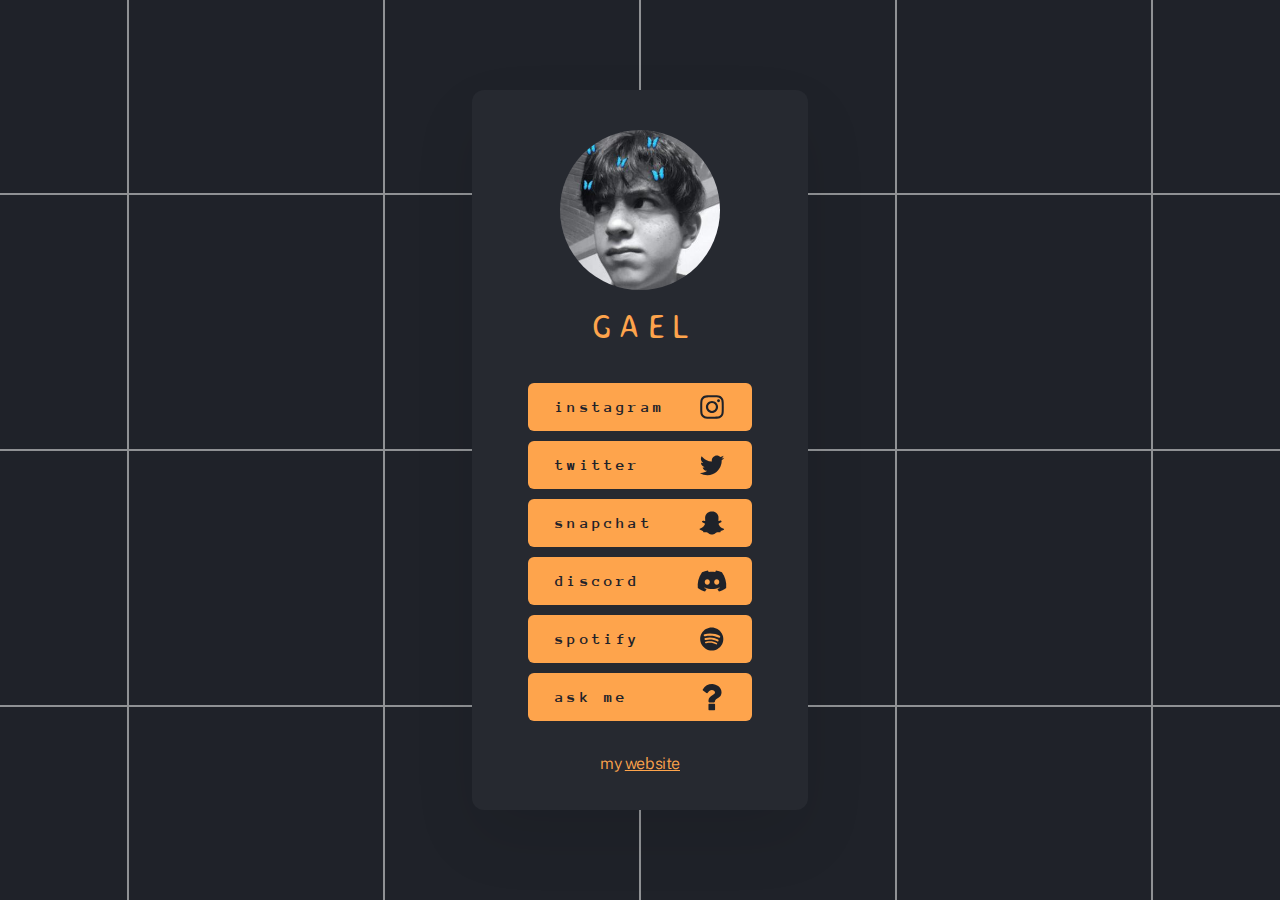
<file: index.html>
<link rel="icon" type="image/png" href="images/profile.jpg">

<!-- Discord alert -->
<script>function discord_alert(){alert("My Discord user is: kyb3rcipher#9104");}</script>

<!-- Global site tag (gtag.js) - Google Analytics -->
<script async src="https://www.googletagmanager.com/gtag/js?id=G-EQVX15PT2X"></script>
<script>
	window.dataLayer = window.dataLayer || [];
	function gtag(){dataLayer.push(arguments);}
	gtag('js', new Date());

	gtag('config', 'G-EQVX15PT2X');
</script>

<!-- carrd.co code -->
<!DOCTYPE HTML><html lang="en"><head><title>itsgaelgt</title><meta charset="utf-8" /><meta name="viewport" content="width=device-width,initial-scale=1,user-scalable=no" /><meta name="description" content="itsgaelgt website" /><meta property="og:site_name" content="itsgaelgt" /><meta property="og:title" content="itsgaelgt" /><meta property="og:type" content="website" /><meta property="og:description" content="itsgaelgt website" /><meta property="og:image" content="images/profile.jpg" /><meta property="og:image:type" content="image/jpeg" /><meta property="og:image:width" content="1280" /><meta property="og:image:height" content="800" /><meta property="og:url" content="images/profile.jpg" /><meta property="twitter:card" content="summary_large_image" /><link rel="canonical" href="index.html" /><link href="https://fonts.googleapis.com/css?family=Averia+Sans+Libre:300,300italic%7CAnonymous+Pro:700,700italic%7CPublic+Sans:300,300italic" rel="stylesheet" type="text/css" /><style>html,body,div,span,applet,object,iframe,h1,h2,h3,h4,h5,h6,p,blockquote,pre,a,abbr,acronym,address,big,cite,code,del,dfn,em,img,ins,kbd,q,s,samp,small,strike,strong,sub,sup,tt,var,b,u,i,center,dl,dt,dd,ol,ul,li,fieldset,form,label,legend,table,caption,tbody,tfoot,thead,tr,th,td,article,aside,canvas,details,embed,figure,figcaption,footer,header,hgroup,menu,nav,output,ruby,section,summary,time,mark,audio,video{margin:0;padding:0;border:0;font-size:100%;font:inherit;vertical-align:baseline;}article,aside,details,figcaption,figure,footer,header,hgroup,menu,nav,section{display:block;}body{line-height:1;}ol,ul{list-style:none;}blockquote,q{quotes:none;}blockquote:before,blockquote:after,q:before,q:after{content:'';content:none;}table{border-collapse:collapse;border-spacing:0;}body{-webkit-text-size-adjust:none}mark{background-color:transparent;color:inherit}input::-moz-focus-inner{border:0;padding:0}input[type="text"],input[type="email"],select,textarea{-moz-appearance:none;-webkit-appearance:none;-ms-appearance:none;appearance:none}*, *:before, *:after {box-sizing: border-box;}body {min-width: 320px;min-height: var(--viewport-height);line-height: 1.0;word-wrap: break-word;overflow-x: hidden;background-color: #1F2229;background-image: url('data:image/svg+xml;charset=utf8,%3Csvg%20xmlns%3D%22http%3A%2F%2Fwww.w3.org%2F2000%2Fsvg%22%20viewBox%3D%220%200%20512%20512%22%20width%3D%22512%22%20height%3D%22512%22%20preserveAspectRatio%3D%22none%22%3E%3Cpath%20d%3D%22M%200%20256%20L%20512%20256%20M%20256%200%20L%20256%20512%22%20stroke%3D%22rgba(255,255,255,0.502)%22%20stroke-width%3D%222.01px%22%20vector-effect%3D%22non-scaling-stroke%22%20stroke-linecap%3D%22square%22%20%2F%3E%3C%2Fsvg%3E');background-size: 256px;background-position: center;background-repeat: repeat;}body:after {display: block;content: '';position: fixed;top: 0;left: 0;width: 100%;height: 100%;background-color: #FFFFFF;z-index: 1;opacity: 0;visibility: hidden;transition: opacity 0.25s ease-in-out 0s, visibility 0.25s 0s;transform: scale(1);}body.is-loading:after {opacity: 1;visibility: visible;}:root {--site-language-direction: ltr;--site-language-alignment: left;--viewport-height: 100vh;--background-height: 100vh;}html {font-size: 16pt;}u {text-decoration: underline;}strong {color: inherit;font-weight: bolder;}em {font-style: italic;}code {font-family: 'Lucida Console', 'Courier New', monospace;font-weight: normal;text-indent: 0;letter-spacing: 0;font-size: 0.9em;margin: 0 0.25em;padding: 0.25em 0.5em;background-color: rgba(144,144,144,0.25);border-radius: 0.25em;}mark {background-color: rgba(144,144,144,0.25);}s {text-decoration: line-through;}a {color: inherit;text-decoration: underline;transition: color 0.25s ease;}#wrapper {-webkit-overflow-scrolling: touch;display: flex;flex-direction: column;align-items: center;justify-content: center;min-height: var(--viewport-height);position: relative;z-index: 2;overflow: hidden;padding: 1rem 1rem 1rem 1rem;}#main {display: flex;position: relative;max-width: 100%;z-index: 1;align-items: center;justify-content: center;flex-grow: 0;flex-shrink: 0;text-align: center;background-color: #262930;box-shadow: 0rem 1.75rem 4rem 0rem rgba(0,0,0,0.09);border-radius: 0.75rem 0.75rem 0.75rem 0.75rem;transition: opacity 0.625s ease 0.125s,transform 0.625s ease 0.125s;}#main > .inner {position: relative;z-index: 1;border-radius: inherit;padding: 2rem 2rem;max-width: 100%;width: 21rem;}#main > .inner > * {margin-top: 1.5rem;margin-bottom: 1.5rem;}#main > .inner > :first-child {margin-top: 0 !important;}#main > .inner > :last-child {margin-bottom: 0 !important;}#main > .inner > .full {margin-left: calc(-2rem);width: calc(100% + 4rem + 0.4725px);max-width: calc(100% + 4rem + 0.4725px);}#main > .inner > .full:first-child {margin-top: -2rem !important;border-top-left-radius: inherit;border-top-right-radius: inherit;}#main > .inner > .full:last-child {margin-bottom: -2rem !important;border-bottom-left-radius: inherit;border-bottom-right-radius: inherit;}#main > .inner > .full.screen {width: 100vw;max-width: 100vw;position: relative;border-radius: 0 !important;left: 50%;right: auto;margin-left: -50vw;}body.is-loading #main {opacity: 0;transform: scale(0.94375);}body.is-instant #main, body.is-instant #main > .inner > *,body.is-instant #main > .inner > section > * {transition: none !important;}body.is-instant:after {display: none !important;transition: none !important;}.image {position: relative;max-width: 100%;display: block;}.image .frame {width: 100%;max-width: 100%;display: inline-block;vertical-align: top;overflow: hidden;-webkit-backface-visibility: hidden;-webkit-transform: translate3d(0, 0, 0);}.image .frame img {width: inherit;max-width: 100%;vertical-align: top;border-radius: 0 !important;}.image.full .frame {display: block;}.image.full:first-child .frame {border-top-left-radius: inherit;border-top-right-radius: inherit;}.image.full:last-child .frame {border-bottom-left-radius: inherit;border-bottom-right-radius: inherit;}#image01 .frame {width: 10rem;border-radius: 100%;transition: none;}#image01 .frame img {transition: none;}h1, h2, h3, p {direction: var(--site-language-direction);}h1 br + br, h2 br + br, h3 br + br, p br + br {display: block;content: ' ';}h1 .li, h2 .li, h3 .li, p .li {display: list-item;padding-left: 0.5em;margin: 0.75em 0 0 1em;}#text03 br + br {margin-top: 0.75rem;}#text03 {color: #FEA44C;font-family: 'Averia Sans Libre', sans-serif;letter-spacing: -0.05rem;width: 100%;font-size: 2em;line-height: 1.25;font-weight: 300;}#text03 a {text-decoration: underline;}#text03 a:hover {text-decoration: none;}#text02 br + br {margin-top: 1.05rem;}#text02 {color: #FEA44C;font-family: 'Public Sans', sans-serif;letter-spacing: -0.025rem;width: 100%;font-size: 1em;line-height: 1.75;font-weight: 300;}#text02 a:hover {color: #FF8A18;}#text02 a {text-decoration: underline;}.container {position: relative;}.container > .wrapper {vertical-align: top;position: relative;max-width: 100%;border-radius: inherit;}.container > .wrapper > .inner {vertical-align: top;position: relative;max-width: 100%;border-radius: inherit;}#main .container.full:first-child > .wrapper {border-top-left-radius: inherit;border-top-right-radius: inherit;}#main .container.full:last-child > .wrapper {border-bottom-left-radius: inherit;border-bottom-right-radius: inherit;}#main .container.full:first-child > .wrapper > .inner {border-top-left-radius: inherit;border-top-right-radius: inherit;}#main .container.full:last-child > .wrapper > .inner {border-bottom-left-radius: inherit;border-bottom-right-radius: inherit;}#container01 > .wrapper {display: inline-block;width: 75rem;background-color: transparent;}#container01 > .wrapper > .inner {padding: 0.5rem 0rem;}#container01.default > .wrapper > .inner > * {margin-top: 1rem;margin-bottom: 1rem;}#container01.default > .wrapper > .inner > *:first-child {margin-top: 0 !important;}#container01.default > .wrapper > .inner > *:last-child {margin-bottom: 0 !important;}#container01.columns > .wrapper > .inner {flex-wrap: wrap;display: flex;align-items: flex-start;}#container01.columns > .wrapper > .inner > * {flex-shrink: 0;flex-grow: 0;max-width: 100%;padding: 0 0 0 2rem;}#container01.columns > .wrapper > .inner > * > * {margin-top: 1rem;margin-bottom: 1rem;}#container01.columns > .wrapper > .inner > * > *:first-child {margin-top: 0 !important;}#container01.columns > .wrapper > .inner > * > *:last-child {margin-bottom: 0 !important;}#container01.columns > .wrapper > .inner > *:first-child {margin-left: -2rem;}#container01.default > .wrapper > .inner > .full {margin-left: calc(0rem);width: calc(100% + 0rem + 0.4725px);max-width: none;}#container01.default > .wrapper > .inner > .full:first-child {margin-top: -0.5rem !important;border-top-left-radius: inherit;border-top-right-radius: inherit;}#container01.default > .wrapper > .inner > .full:last-child {margin-bottom: -0.5rem !important;border-bottom-left-radius: inherit;border-bottom-right-radius: inherit;}#container01.columns > .wrapper > .inner > div > .full {margin-left: calc(-1rem);width: calc(100% + 2rem + 0.4725px);max-width: none;}#container01.columns > .wrapper > .inner > div:first-child > .full {margin-left: calc(0rem);width: calc(100% + 1rem + 0.4725px);}#container01.columns > .wrapper > .inner > div:last-child > .full {width: calc(100% + 1rem + 0.4725px);}#container01.columns > .wrapper > .inner > div > .full:first-child {margin-top: calc(-0.5rem) !important;}#container01.columns > .wrapper > .inner > div > .full:last-child {margin-bottom: calc(-0.5rem) !important;}#container01.columns > .wrapper > .inner > div:first-child, #container01.columns > .wrapper > .inner > div:first-child > .full:first-child {border-top-left-radius: inherit;}#container01.columns > .wrapper > .inner > div:last-child, #container01.columns > .wrapper > .inner > div:last-child > .full:first-child {border-top-right-radius: inherit;}#container01.columns > .wrapper > .inner > .full {align-self: stretch;}#container01.columns > .wrapper > .inner > .full:first-child {border-top-left-radius: inherit;border-bottom-left-radius: inherit;}#container01.columns > .wrapper > .inner > .full:last-child {border-top-right-radius: inherit;border-bottom-right-radius: inherit;}#container01.columns > .wrapper > .inner > .full > .full:first-child:last-child {height: calc(100% + 1rem);border-radius: inherit;}#container01.columns > .wrapper > .inner > .full > .full:first-child:last-child > * {position: absolute;width: 100%;height: 100%;border-radius: inherit;}#container01.columns > .wrapper > .inner > .full > .full:first-child:last-child > * > * {height: 100%;border-radius: inherit;}.buttons {cursor: default;padding: 0;letter-spacing: 0;}.buttons li a {align-items: center;justify-content: center;max-width: 100%;text-align: center;text-decoration: none;vertical-align: middle;white-space: nowrap;}#buttons01 {width: calc(100% + 0.625rem);margin-left: -0.3125rem;}#buttons01 li {display: inline-block;vertical-align: middle;max-width: calc(100% - 0.625rem);margin: 0.3125rem;}#buttons01 li a {display: flex;width: 14rem;height: 3rem;line-height: 3rem;vertical-align: middle;padding: 0 1.5rem;text-transform: lowercase;font-size: 1em;font-family: 'Anonymous Pro', monospace;letter-spacing: 0.2rem;padding-left: calc(0.2rem + 1.5rem);font-weight: 700;border-radius: 0.375rem;justify-content: flex-end;flex-direction: row-reverse;transition: transform 0.25s ease, color 0.25s ease, background-color 0.25s ease, border-color 0.25s ease;}#buttons01 li a svg {display: block;width: 1.875em;min-width: 16px;height: 100%;fill: #1F2229;flex-grow: 0;flex-shrink: 0;margin-right: calc(-0.125em + 0.2rem);margin-left: 0.5em;transition: fill 0.25s ease;}#buttons01 li a .label {direction: var(--site-language-direction);flex-grow: 1;flex-shrink: 1;width: 100%;text-align: left;}#buttons01 .button {background-color: #FEA44C;color: #1F2229;}#buttons01 .button:hover {background-color: #FF8A18 !important;}#buttons01 li a:hover {transform: scale(1.025);}.icc-credits {display: block;position: relative;transition-delay: 0s !important;opacity: 1 !important;}.icc-credits span {border-radius: 24px;cursor: pointer;display: inline-block;font-family: Arial, sans-serif;font-size: 12px;letter-spacing: 0;line-height: 1;position: relative;text-decoration: none;width: auto;}.icc-credits span a {display: inline-block;padding: 0.5em 0.375em;position: relative;text-decoration: none;transition: color 0.25s ease, transform 0.25s ease;z-index: 1;}.icc-credits span a:before {transition: opacity 0.25s ease;opacity: 1;content: '( ';}.icc-credits span a:after {transition: opacity 0.25s ease;opacity: 1;content: ' )';}.icc-credits span::after {transition: opacity 0.25s ease, box-shadow 0.25s ease, transform 0.25s ease;content: '';display: block;position: absolute;top: -1px;left: -1px;width: calc(100% + 2px);height: calc(100% + 2px);background-image: linear-gradient(30deg, #A464A1 15%, #3B5DAD 85%);opacity: 0;pointer-events: none;border-radius: inherit;box-shadow: 0 0.25em 1.25em 0 rgba(0,0,0,0.25);}.icc-credits span:hover {text-transform: none !important;}.icc-credits span:hover a {color: #ffffff !important;transform: scale(1.1) translateY(-0.05rem);}.icc-credits span:hover a:before {opacity: 0;}.icc-credits span:hover a:after {opacity: 0;}.icc-credits span:hover::after {opacity: 1;transform: scale(1.1) translateY(-0.05rem);}#credits span {color: rgba(254,164,76,0.498);margin-top: 1.5rem !important;}@media (max-width: 1680px) {html {font-size: 12pt;}}@media (max-width: 1280px) {html {font-size: 12pt;}}@media (max-width: 980px) {html {font-size: 10pt;}}@media (max-width: 736px) {html {font-size: 12pt;}#main > .inner {padding: 2rem 2rem;}#main > .inner > * {margin-top: 1.5rem;margin-bottom: 1.5rem;}#main > .inner > .full {margin-left: calc(-2rem);width: calc(100% + 4rem + 0.4725px);max-width: calc(100% + 4rem + 0.4725px);}#main > .inner > .full:first-child {margin-top: -2rem !important;}#main > .inner > .full:last-child {margin-bottom: -2rem !important;}#main > .inner > .full.screen {margin-left: -50vw;}#image01 .frame {width: 10rem;}#text03 {letter-spacing: -0.04375rem;width: 100%;font-size: 2em;line-height: 1.25;}#text02 {letter-spacing: -0.021875rem;width: 100%;font-size: 1em;line-height: 1.75;}#container01 > .wrapper > .inner {padding: 0.5rem 0rem;}#container01.default > .wrapper > .inner > * {margin-top: 1rem;margin-bottom: 1rem;}#container01.columns > .wrapper > .inner {flex-direction: column !important;flex-wrap: nowrap !important;}#container01.columns > .wrapper > .inner > span {display: none;}#container01.columns > .wrapper > .inner > * > * {margin-top: 1rem;margin-bottom: 1rem;}#container01.columns > .wrapper > .inner > * {padding: 1rem 0 !important;}#container01.columns > .wrapper > .inner > *:first-child {margin-left: 0 !important;padding-top: 0 !important;}#container01.columns > .wrapper > .inner > *:last-child {padding-bottom: 0 !important;}#container01.columns > .wrapper > .inner > div.after-spacer {padding-top: 0 !important;}#container01.columns > .wrapper > .inner > div.before-spacer {padding-bottom: 0 !important;}#container01.default > .wrapper > .inner > .full {margin-left: calc(0rem);width: calc(100% + 0rem + 0.4725px);}#container01.default > .wrapper > .inner > .full:first-child {margin-top: -0.5rem !important;}#container01.default > .wrapper > .inner > .full:last-child {margin-bottom: -0.5rem !important;}#container01.columns > .wrapper > .inner > div > .full {margin-left: calc(0rem);width: calc(100% + 0rem + 0.4725px);}#container01.columns > .wrapper > .inner > div:first-of-type > .full {margin-left: calc(0rem);width: calc(100% + 0rem + 0.4725px);}#container01.columns > .wrapper > .inner > div:last-of-type > .full {margin-left: calc(0rem);width: calc(100% + 0rem + 0.4725px);}#container01.columns > .wrapper > .inner > div > .full:first-child {margin-top: -1rem !important;}#container01.columns > .wrapper > .inner > div > .full:last-child {margin-bottom: -1rem !important;}#container01.columns > .wrapper > .inner > div:first-of-type > .full:first-child {margin-top: calc(-0.5rem) !important;}#container01.columns > .wrapper > .inner > div:last-of-type > .full:last-child {margin-bottom: calc(-0.5rem) !important;}#container01.columns > .wrapper > .inner > div:first-of-type, #container01.columns > .wrapper > .inner > div:first-of-type > .full:first-child {border-top-left-radius: inherit;border-top-right-radius: inherit;}#container01.columns > .wrapper > .inner > div:last-of-type, #container01.columns > .wrapper > .inner > div:last-of-type > .full:last-child {border-bottom-left-radius: inherit;border-bottom-right-radius: inherit;}#container01.columns > .wrapper > .inner > div:first-of-type, #container01.columns > .wrapper > .inner > div:first-of-type > .full:last-child {border-bottom-left-radius: 0 !important;}#container01.columns > .wrapper > .inner > div:last-of-type, #container01.columns > .wrapper > .inner > div:last-of-type > .full:first-child {border-top-right-radius: 0 !important;}#container01.columns > .wrapper > .inner > .full > .full:first-child:last-child {height: auto;}#container01.columns > .wrapper > .inner > .full > .full:first-child:last-child > * {position: relative;width: 100%;height: auto;}#container01.columns > .wrapper > .inner > .full > .full:first-child:last-child > * > * {height: auto;}#container01.columns > .wrapper > .inner > .full > .full:first-child:last-child > * > iframe {height: 100%;}#buttons01 li a {font-size: 1em;letter-spacing: 0.2rem;padding-left: calc(0.2rem + 1.5rem);}#buttons01 li a svg {width: 1.875em;}}@media (max-width: 480px) {#main > .inner > * {margin-top: 1.3125rem;margin-bottom: 1.3125rem;}#container01.default > .wrapper > .inner > * {margin-top: 0.875rem;margin-bottom: 0.875rem;}#container01.columns > .wrapper > .inner > * > * {margin-top: 0.875rem;margin-bottom: 0.875rem;}#buttons01 li a {width: 14rem;}}@media (max-width: 360px) {#main > .inner {padding: 1.5rem 1.5rem;}#main > .inner > * {margin-top: 1.125rem;margin-bottom: 1.125rem;}#main > .inner > .full {margin-left: calc(-1.5rem);width: calc(100% + 3rem + 0.4725px);max-width: calc(100% + 3rem + 0.4725px);}#main > .inner > .full:first-child {margin-top: -1.5rem !important;}#main > .inner > .full:last-child {margin-bottom: -1.5rem !important;}#main > .inner > .full.screen {margin-left: -50vw;}#text03 {font-size: 1.5em;}#text02 {font-size: 1em;}#container01 > .wrapper > .inner {padding: 0.375rem 0rem;}#container01.default > .wrapper > .inner > * {margin-top: 0.75rem;margin-bottom: 0.75rem;}#container01.columns > .wrapper > .inner > * > * {margin-top: 0.75rem;margin-bottom: 0.75rem;}#container01.default > .wrapper > .inner > .full {margin-left: calc(-0rem);width: calc(100% + 0rem + 0.4725px);}#container01.default > .wrapper > .inner > .full:first-child {margin-top: -0.375rem !important;}#container01.default > .wrapper > .inner > .full:last-child {margin-bottom: -0.375rem !important;}#container01.columns > .wrapper > .inner > div > .full {margin-left: calc(-0rem);width: calc(100% + 0rem + 0.4725px);}#container01.columns > .wrapper > .inner > div:first-of-type > .full {margin-left: calc(-0rem);width: calc(100% + 0rem + 0.4725px);}#container01.columns > .wrapper > .inner > div:last-of-type > .full {margin-left: calc(-0rem);width: calc(100% + 0rem + 0.4725px);}#container01.columns > .wrapper > .inner > div > .full:first-child {margin-top: -1rem !important;}#container01.columns > .wrapper > .inner > div > .full:last-child {margin-bottom: -1rem !important;}#container01.columns > .wrapper > .inner > div:first-of-type > .full:first-child {margin-top: calc(-0.375rem) !important;}#container01.columns > .wrapper > .inner > div:last-of-type > .full:last-child {margin-bottom: calc(-0.375rem) !important;}#buttons01 {width: calc(100% + 0.46875rem);margin-left: -0.234375rem;}#buttons01 li {max-width: calc(100% - 0.46875rem);margin: 0.234375rem;}}</style><noscript><style>body {overflow: auto !important;}body:after {display: none !important;}#main > .inner {opacity: 1.0 !important;}#main {opacity: 1.0 !important;transform: none !important;transition: none !important;filter: none !important;}</style></noscript></head><body class="is-loading"><svg xmlns="http://www.w3.org/2000/svg" version="1.1" xmlns:xlink="http://www.w3.org/1999/xlink" viewBox="0 0 40 40" display="none" width="0" height="0"><symbol id="icon-9aa" viewBox="0 0 40 40"><path d="M23.7,29.2c-0.2-0.2-0.5-0.3-0.8-0.3h-6.5c-0.3,0-0.5,0.1-0.8,0.3c-0.2,0.2-0.3,0.5-0.3,0.8v6.5c0,0.3,0.1,0.5,0.3,0.8 c0.2,0.2,0.5,0.3,0.8,0.3H23c0.3,0,0.5-0.1,0.8-0.3c0.2-0.2,0.3-0.5,0.3-0.8v-6.5C24.1,29.6,24,29.4,23.7,29.2z M31.6,9.3 c-0.7-1.4-1.7-2.5-2.9-3.5c-1.2-0.9-2.5-1.7-4-2.3s-2.9-0.8-4.4-0.8c-5.5,0-9.7,2.4-12.6,7.2c-0.1,0.2-0.2,0.5-0.1,0.8 c0,0.3,0.2,0.5,0.4,0.7l4.5,3.4c0.2,0.1,0.5,0.2,0.7,0.2c0.3,0,0.6-0.1,0.8-0.4c1.3-1.6,2.3-2.7,2.9-3.1c0.8-0.5,1.8-0.8,2.9-0.8 c1.1,0,2.1,0.3,2.9,0.9c0.8,0.6,1.3,1.3,1.3,2c0,0.9-0.2,1.5-0.7,2.1s-1.2,1-2.3,1.5c-1.4,0.6-2.7,1.6-3.9,3s-1.8,2.8-1.8,4.3v1.2 c0,0.3,0.1,0.7,0.3,1c0.2,0.3,0.4,0.5,0.7,0.5h6.5c0.3,0,0.5-0.1,0.8-0.4c0.2-0.3,0.3-0.6,0.3-0.9c0-0.5,0.2-1.1,0.7-1.8 c0.5-0.8,1.1-1.4,1.9-1.8c0.7-0.4,1.3-0.7,1.7-1c0.4-0.2,0.9-0.6,1.6-1.2c0.6-0.5,1.1-1.1,1.5-1.6c0.4-0.5,0.7-1.2,1-2.1 c0.3-0.9,0.4-1.8,0.4-2.8C32.7,12.1,32.3,10.6,31.6,9.3z"/></symbol><symbol id="icon-9a9" viewBox="0 0 40 40"><path d="M37.7,14l-11.4-1.7L21.1,2c-0.3-0.6-0.7-0.9-1.1-0.9S19.2,1.4,18.9,2l-5.1,10.4L2.3,14c-0.8,0.1-1.3,0.5-1.3,1 c0,0.3,0.2,0.7,0.6,1.1l8.3,8.1L8,35.6c0,0.2,0,0.4,0,0.5c0,0.3,0.1,0.6,0.2,0.8c0.2,0.2,0.4,0.3,0.7,0.3c0.3,0,0.6-0.1,0.9-0.3 L20,31.5l10.2,5.4c0.3,0.2,0.6,0.3,0.9,0.3c0.3,0,0.5-0.1,0.7-0.3c0.2-0.2,0.2-0.5,0.2-0.8c0-0.2,0-0.3,0-0.5l-2-11.4l8.3-8.1 c0.4-0.4,0.6-0.8,0.6-1.1C38.9,14.5,38.5,14.2,37.7,14z"/></symbol><symbol id="icon-93f" viewBox="0 0 40 40"><path d="M33.2,8.3c-2.5-1.1-5.1-1.9-7.9-2.4c-0.3,0.6-0.7,1.4-1,2c-2.9-0.4-5.8-0.4-8.7,0c-0.3-0.6-0.7-1.4-1-2 c-2.8,0.5-5.4,1.3-7.9,2.4c-5,7.2-6.3,14.2-5.6,21.1c3.3,2.3,6.5,3.8,9.6,4.7c0.8-1,1.5-2.1,2.1-3.3c-1.1-0.4-2.2-0.9-3.2-1.5 c0.3-0.2,0.5-0.4,0.8-0.6c6.3,2.8,13,2.8,19.2,0c0.3,0.2,0.5,0.4,0.8,0.6c-1,0.6-2.1,1.1-3.2,1.5c0.6,1.1,1.3,2.2,2.1,3.3 c3.1-0.9,6.3-2.4,9.6-4.7C39.7,21.4,37.5,14.4,33.2,8.3z M13.7,25.1c-1.9,0-3.4-1.7-3.4-3.7s1.5-3.7,3.4-3.7c1.9,0,3.5,1.7,3.4,3.7 C17.1,23.4,15.6,25.1,13.7,25.1z M26.3,25.1c-1.9,0-3.4-1.7-3.4-3.7s1.5-3.7,3.4-3.7c1.9,0,3.5,1.7,3.4,3.7 C29.7,23.4,28.2,25.1,26.3,25.1z"/></symbol><symbol id="icon-910" viewBox="0 0 40 40"><path d="M20,7c4.2,0,4.7,0,6.3,0.1c1.5,0.1,2.3,0.3,3,0.5C30,8,30.5,8.3,31.1,8.9c0.5,0.5,0.9,1.1,1.2,1.8c0.2,0.5,0.5,1.4,0.5,3 C33,15.3,33,15.8,33,20s0,4.7-0.1,6.3c-0.1,1.5-0.3,2.3-0.5,3c-0.3,0.7-0.6,1.2-1.2,1.8c-0.5,0.5-1.1,0.9-1.8,1.2 c-0.5,0.2-1.4,0.5-3,0.5C24.7,33,24.2,33,20,33s-4.7,0-6.3-0.1c-1.5-0.1-2.3-0.3-3-0.5C10,32,9.5,31.7,8.9,31.1 C8.4,30.6,8,30,7.7,29.3c-0.2-0.5-0.5-1.4-0.5-3C7,24.7,7,24.2,7,20s0-4.7,0.1-6.3c0.1-1.5,0.3-2.3,0.5-3C8,10,8.3,9.5,8.9,8.9 C9.4,8.4,10,8,10.7,7.7c0.5-0.2,1.4-0.5,3-0.5C15.3,7.1,15.8,7,20,7z M20,4.3c-4.3,0-4.8,0-6.5,0.1c-1.6,0-2.8,0.3-3.8,0.7 C8.7,5.5,7.8,6,6.9,6.9C6,7.8,5.5,8.7,5.1,9.7c-0.4,1-0.6,2.1-0.7,3.8c-0.1,1.7-0.1,2.2-0.1,6.5s0,4.8,0.1,6.5 c0,1.6,0.3,2.8,0.7,3.8c0.4,1,0.9,1.9,1.8,2.8c0.9,0.9,1.7,1.4,2.8,1.8c1,0.4,2.1,0.6,3.8,0.7c1.6,0.1,2.2,0.1,6.5,0.1 s4.8,0,6.5-0.1c1.6-0.1,2.9-0.3,3.8-0.7c1-0.4,1.9-0.9,2.8-1.8c0.9-0.9,1.4-1.7,1.8-2.8c0.4-1,0.6-2.1,0.7-3.8 c0.1-1.6,0.1-2.2,0.1-6.5s0-4.8-0.1-6.5c-0.1-1.6-0.3-2.9-0.7-3.8c-0.4-1-0.9-1.9-1.8-2.8c-0.9-0.9-1.7-1.4-2.8-1.8 c-1-0.4-2.1-0.6-3.8-0.7C24.8,4.3,24.3,4.3,20,4.3L20,4.3L20,4.3z"/><path d="M20,11.9c-4.5,0-8.1,3.7-8.1,8.1s3.7,8.1,8.1,8.1s8.1-3.7,8.1-8.1S24.5,11.9,20,11.9z M20,25.2c-2.9,0-5.2-2.3-5.2-5.2 s2.3-5.2,5.2-5.2s5.2,2.3,5.2,5.2S22.9,25.2,20,25.2z"/><path d="M30.6,11.6c0,1-0.8,1.9-1.9,1.9c-1,0-1.9-0.8-1.9-1.9s0.8-1.9,1.9-1.9C29.8,9.7,30.6,10.5,30.6,11.6z"/></symbol><symbol id="icon-900" viewBox="0 0 40 40"><path d="M18.5,4.8c-2.3,0.3-4,1.2-5.4,2.6c-2,2.1-2.5,3.9-2.2,8.4c0.1,0.8,0.1,1.4,0,1.4c-0.1,0.1-1.1,0-1.7-0.2 c-0.6-0.2-0.7-0.2-1.2-0.1c-0.4,0.1-0.6,0.2-0.9,0.5c-0.3,0.3-0.4,0.4-0.4,0.7c0,0.8,0.6,1.3,2.3,1.9c1.7,0.6,1.9,1.1,1.2,2.4 c-0.5,1.1-1.1,1.8-1.9,2.7c-1.2,1.2-2.4,2-3.9,2.3c-0.8,0.2-1.1,0.5-1,0.9c0,0.2,0.1,0.4,0.2,0.5c0.4,0.5,1.7,1.1,3.3,1.4 C7.6,30.4,8,30.5,8,30.5c0,0.1,0.1,0.4,0.2,0.8c0.3,1.1,0.5,1.3,1.7,1.1c1.8-0.3,2.9-0.2,3.8,0.2c0.2,0.1,0.9,0.5,1.6,1 c2,1.4,2.8,1.7,4.6,1.7s2.5-0.3,4.6-1.7c0.6-0.4,1.3-0.9,1.6-1c0.7-0.3,1.7-0.4,2.8-0.3c1.9,0.2,2,0.2,2.2,0 c0.1-0.1,0.3-0.4,0.3-0.6c0.3-1.3,0.3-1.3,0.8-1.3c0.2,0,0.8-0.1,1.3-0.3c1.5-0.4,2.3-0.8,2.5-1.4c0.3-0.7,0-1-1.1-1.3 c-2.4-0.6-4.3-2.3-5.7-5c-0.7-1.3-0.4-1.8,1.2-2.4c1.7-0.6,2.3-1.1,2.3-1.9c0-0.7-0.9-1.3-1.7-1.3c-0.2,0-0.6,0.1-0.9,0.2 c-0.6,0.2-1.4,0.3-1.5,0.2c0,0,0-0.7,0-1.6c0.1-1.6,0.1-3.6-0.1-4.5c-0.4-2.3-2.4-4.7-4.8-5.7c-1.2-0.5-2.2-0.7-3.7-0.7 C19.4,4.8,18.7,4.8,18.5,4.8L18.5,4.8z"/></symbol><symbol id="icon-924" viewBox="0 0 40 40"><path d="M26.9,26.3c0-0.4-0.2-0.8-0.6-1c-2.6-1.5-5.6-2.3-9-2.3c-1.8,0-3.7,0.2-5.8,0.7c-0.6,0.1-0.8,0.5-0.8,1 c0,0.3,0.1,0.5,0.3,0.7c0.2,0.2,0.4,0.3,0.7,0.3c0.1,0,0.3-0.1,0.7-0.2c1.8-0.4,3.4-0.5,4.9-0.5c3,0,5.7,0.7,8,2.1 c0.3,0.1,0.5,0.2,0.7,0.2c0.3,0,0.5-0.1,0.7-0.3C26.8,26.8,26.9,26.6,26.9,26.3L26.9,26.3z M28.8,22c0-0.5-0.2-0.9-0.7-1.2 c-3.2-1.9-6.8-2.8-11-2.8c-2,0-4.1,0.3-6.1,0.8c-0.6,0.2-1,0.6-1,1.3c0,0.3,0.1,0.6,0.4,0.9c0.2,0.2,0.5,0.4,0.9,0.4 c0.1,0,0.3-0.1,0.7-0.2c1.6-0.4,3.3-0.7,5-0.7c3.7,0,7,0.8,9.8,2.5c0.3,0.2,0.6,0.3,0.8,0.3c0.3,0,0.6-0.1,0.9-0.4 C28.7,22.6,28.8,22.3,28.8,22L28.8,22z M31,17c0-0.6-0.3-1.1-0.8-1.4c-1.7-1-3.6-1.7-5.9-2.2c-2.2-0.5-4.5-0.8-6.9-0.8 c-2.7,0-5.2,0.3-7.3,0.9c-0.3,0.1-0.6,0.3-0.8,0.5c-0.2,0.2-0.3,0.6-0.3,1c0,0.4,0.1,0.8,0.4,1c0.3,0.3,0.6,0.4,1,0.4 c0.1,0,0.4-0.1,0.8-0.2c1.8-0.5,3.8-0.7,6.2-0.7c2.1,0,4.2,0.2,6.2,0.7c2,0.5,3.7,1.1,5.1,1.9c0.3,0.2,0.5,0.2,0.8,0.2 c0.4,0,0.7-0.1,1-0.4C30.8,17.8,31,17.4,31,17L31,17z M35.1,20c0,2.8-0.7,5.4-2.1,7.7c-1.4,2.4-3.3,4.2-5.6,5.6 c-2.4,1.4-4.9,2.1-7.7,2.1c-2.8,0-5.4-0.7-7.7-2.1c-2.4-1.4-4.2-3.3-5.6-5.6S4.2,22.8,4.2,20s0.7-5.4,2.1-7.7S9.5,8,11.9,6.6 s4.9-2.1,7.7-2.1c2.8,0,5.4,0.7,7.7,2.1s4.2,3.3,5.6,5.6C34.4,14.6,35.1,17.2,35.1,20z"/></symbol><symbol id="icon-905" viewBox="0 0 40 40"><path d="M36.3,10.2c-1,1.3-2.1,2.5-3.4,3.5c0,0.2,0,0.4,0,1c0,1.7-0.2,3.6-0.9,5.3c-0.6,1.7-1.2,3.5-2.4,5.1 c-1.1,1.5-2.3,3.1-3.7,4.3c-1.4,1.2-3.3,2.3-5.3,3c-2.1,0.8-4.2,1.2-6.6,1.2c-3.6,0-7-1-10.2-3c0.4,0,1.1,0.1,1.5,0.1 c3.1,0,5.9-1,8.2-2.9c-1.4,0-2.7-0.4-3.8-1.3c-1.2-1-1.9-2-2.2-3.3c0.4,0.1,1,0.1,1.2,0.1c0.6,0,1.2-0.1,1.7-0.2 c-1.4-0.3-2.7-1.1-3.7-2.3s-1.4-2.6-1.4-4.2v-0.1c1,0.6,2,0.9,3,0.9c-1-0.6-1.5-1.3-2.2-2.4c-0.6-1-0.9-2.1-0.9-3.3s0.3-2.3,1-3.4 c1.5,2.1,3.6,3.6,6,4.9s4.9,2,7.6,2.1c-0.1-0.6-0.1-1.1-0.1-1.4c0-1.8,0.8-3.5,2-4.7c1.2-1.2,2.9-2,4.7-2c2,0,3.6,0.8,4.8,2.1 c1.4-0.3,2.9-0.9,4.2-1.5c-0.4,1.5-1.4,2.7-2.9,3.6C33.8,11.2,35.1,10.9,36.3,10.2L36.3,10.2z"/></symbol></svg><div id="wrapper"><div id="main"><div class="inner"><div id="container01" class="container default"><div class="wrapper"><div class="inner"><div id="image01" class="image"><span class="frame"><img src="images/profile.jpg" alt="" /></span></div><h1 id="text03">G A E L</h1></div></div></div><ul id="buttons01" class="buttons"><li><a href="https://www.instagram.com/gaelglzt" class="button n01"><svg><use xlink:href="#icon-910"></use></svg><span class="label">Instagram</span></a></li><li><a href="https://twitter.com/intent/follow?screen_name=itsgaelgt" class="button n02"><svg><use xlink:href="#icon-905"></use></svg><span class="label">Twitter</span></a></li><li><a href="https://story.snapchat.com/@itsgaegt" class="button n03"><svg><use xlink:href="#icon-900"></use></svg><span class="label">Snapchat</span></a></li><li><a onclick="discord_alert()" style="cursor: pointer" class="button n05"><svg><use xlink:href="#icon-93f"></use></svg><span class="label">Discord</span></a></li><li><a href="https://open.spotify.com/user/3e7zcx4j0yv93iqbv78v4i6kq" class="button n05"><svg><use xlink:href="#icon-924"></use></svg><span class="label">Spotify</span></a></li><li><a href="https://tellonym.me/itsgaelgt" class="button n06"><svg><use xlink:href="#icon-9aa"></use></svg><span class="label">Ask me</span></a></li><!--<li><a href="about.html" class="button n07"><svg><use xlink:href="#icon-9a9"></use></svg><span class="label">About me</span></a></li>--></ul><p id="text02">my <a href="https://kyb3rcipher.com">website</a></p></div></div></div><script>(function() {var on = addEventListener,$ = function(q) { return document.querySelector(q) },$$ = function(q) { return document.querySelectorAll(q) },$body = document.body,$inner = $('.inner'),client = (function() {var o = {browser: 'other',browserVersion: 0,os: 'other',osVersion: 0,mobile: false,canUse: null},ua = navigator.userAgent,a, i;a = [['firefox', /Firefox\/([0-9\.]+)/],['edge', /Edge\/([0-9\.]+)/],['safari', /Version\/([0-9\.]+).+Safari/],['chrome', /Chrome\/([0-9\.]+)/],['chrome', /CriOS\/([0-9\.]+)/],['ie', /Trident\/.+rv:([0-9]+)/]];for (i=0; i < a.length; i++) {if (ua.match(a[i][1])) {o.browser = a[i][0];o.browserVersion = parseFloat(RegExp.$1);break;}}a = [['ios', /([0-9_]+) like Mac OS X/, function(v) { return v.replace('_', '.').replace('_', ''); }],['ios', /CPU like Mac OS X/, function(v) { return 0 }],['ios', /iPad; CPU/, function(v) { return 0 }],['android', /Android ([0-9\.]+)/, null],['mac', /Macintosh.+Mac OS X ([0-9_]+)/, function(v) { return v.replace('_', '.').replace('_', ''); }],['windows', /Windows NT ([0-9\.]+)/, null],['undefined', /Undefined/, null],];for (i=0; i < a.length; i++) {if (ua.match(a[i][1])) {o.os = a[i][0];o.osVersion = parseFloat( a[i][2] ? (a[i][2])(RegExp.$1) : RegExp.$1 );break;}}if (o.os == 'mac'&& ('ontouchstart' in window)&& ((screen.width == 1024 && screen.height == 1366)|| (screen.width == 834 && screen.height == 1112)|| (screen.width == 810 && screen.height == 1080)|| (screen.width == 768 && screen.height == 1024)))o.os = 'ios';o.mobile = (o.os == 'android' || o.os == 'ios');var _canUse = document.createElement('div');o.canUse = function(p) {var e = _canUse.style,up = p.charAt(0).toUpperCase() + p.slice(1);return (p in e|| ('Moz' + up) in e|| ('Webkit' + up) in e|| ('O' + up) in e|| ('ms' + up) in e);};return o;}()),trigger = function(t) {if (client.browser == 'ie') {var e = document.createEvent('Event');e.initEvent(t, false, true);dispatchEvent(e);} else dispatchEvent(new Event(t));},cssRules = function(selectorText) {var ss = document.styleSheets,a = [],f = function(s) {var r = s.cssRules,i;for (i=0; i < r.length; i++) {if (r[i] instanceof CSSMediaRule && matchMedia(r[i].conditionText).matches)(f)(r[i]); else if (r[i] instanceof CSSStyleRule && r[i].selectorText == selectorText)a.push(r[i]);}},x, i;for (i=0; i < ss.length; i++)f(ss[i]);return a;},thisHash = function() {var h = location.hash ? location.hash.substring(1) : null,a;if (!h)return null;if (h.match(/\?/)) {a = h.split('?');h = a[0];history.replaceState(undefined, undefined, '#' + h);window.location.search = a[1];}if (h.length > 0&& !h.match(/^[a-zA-Z]/))h = 'x' + h;if (typeof h == 'string')h = h.toLowerCase();return h;},scrollToElement = function(e, style, duration) {var y, cy, dy,start, easing, offset, f;if (!e)y = 0; else {offset = (e.dataset.scrollOffset ? parseInt(e.dataset.scrollOffset) : 0) * parseFloat(getComputedStyle(document.documentElement).fontSize);switch (e.dataset.scrollBehavior ? e.dataset.scrollBehavior : 'default') {case 'default':default:y = e.offsetTop + offset;break;case 'center':if (e.offsetHeight < window.innerHeight)y = e.offsetTop - ((window.innerHeight - e.offsetHeight) / 2) + offset; else y = e.offsetTop - offset;break;case 'previous':if (e.previousElementSibling)y = e.previousElementSibling.offsetTop + e.previousElementSibling.offsetHeight + offset; else y = e.offsetTop + offset;break;}}if (!style)style = 'smooth';if (!duration)duration = 750;if (style == 'instant') {window.scrollTo(0, y);return;}start = Date.now();cy = window.scrollY;dy = y - cy;switch (style) {case 'linear':easing = function (t) { return t };break;case 'smooth':easing = function (t) { return t<.5 ? 4*t*t*t : (t-1)*(2*t-2)*(2*t-2)+1 };break;}f = function() {var t = Date.now() - start;if (t >= duration)window.scroll(0, y); else {window.scroll(0, cy + (dy * easing(t / duration)));requestAnimationFrame(f);}};f();},scrollToTop = function() {scrollToElement(null);},loadElements = function(parent) {var a, e, x, i;a = parent.querySelectorAll('iframe[data-src]:not([data-src=""])');for (i=0; i < a.length; i++) {a[i].src = a[i].dataset.src;a[i].dataset.src = "";}a = parent.querySelectorAll('video[autoplay]');for (i=0; i < a.length; i++) {if (a[i].paused)a[i].play();}e = parent.querySelector('[data-autofocus="1"]');x = e ? e.tagName : null;switch (x) {case 'FORM':e = e.querySelector('.field input, .field select, .field textarea');if (e)e.focus();break;default:break;}},unloadElements = function(parent) {var a, e, x, i;a = parent.querySelectorAll('iframe[data-src=""]');for (i=0; i < a.length; i++) {if (a[i].dataset.srcUnload === '0')continue;a[i].dataset.src = a[i].src;a[i].src = '';}a = parent.querySelectorAll('video');for (i=0; i < a.length; i++) {if (!a[i].paused)a[i].pause();}e = $(':focus');if (e)e.blur();};window._scrollToTop = scrollToTop;var thisURL = function() {return window.location.href.replace(window.location.search, '').replace(/#$/, '');};var getVar = function(name) {var a = window.location.search.substring(1).split('&'),b, k;for (k in a) {b = a[k].split('=');if (b[0] == name)return b[1];}return null;};var errors = {handle: function(handler) {window.onerror = function(message, url, line, column, error) {(handler)(error.message);return true;};},unhandle: function() {window.onerror = null;}};on('load', function() {setTimeout(function() {$body.className = $body.className.replace(/\bis-loading\b/, 'is-playing');setTimeout(function() {$body.className = $body.className.replace(/\bis-playing\b/, 'is-ready');}, 750);}, 100);});loadElements(document.body);var style, sheet, rule;style = document.createElement('style');style.appendChild(document.createTextNode(''));document.head.appendChild(style);sheet = style.sheet;if (client.mobile) {(function() {var f = function() {document.documentElement.style.setProperty('--viewport-height', window.innerHeight + 'px');document.documentElement.style.setProperty('--background-height', (window.innerHeight + 250) + 'px');};on('load', f);on('resize', f);on('orientationchange', function() {setTimeout(function() {(f)();}, 100);});})();}if (client.os == 'android') {(function() {sheet.insertRule('body::after { }', 0);rule = sheet.cssRules[0];var f = function() {rule.style.cssText = 'height: ' + (Math.max(screen.width, screen.height)) + 'px';};on('load', f);on('orientationchange', f);on('touchmove', f);})();$body.classList.add('is-touch');} else if (client.os == 'ios') {if (client.osVersion <= 11)(function() {sheet.insertRule('body::after { }', 0);rule = sheet.cssRules[0];rule.style.cssText = '-webkit-transform: scale(1.0)';})();if (client.osVersion <= 11)(function() {sheet.insertRule('body.ios-focus-fix::before { }', 0);rule = sheet.cssRules[0];rule.style.cssText = 'height: calc(100% + 60px)';on('focus', function(event) {$body.classList.add('ios-focus-fix');}, true);on('blur', function(event) {$body.classList.remove('ios-focus-fix');}, true);})();$body.classList.add('is-touch');} else if (client.browser == 'ie') {if (!('matches' in Element.prototype))Element.prototype.matches = (Element.prototype.msMatchesSelector || Element.prototype.webkitMatchesSelector);(function() {var a = cssRules('body::before'),r;if (a.length > 0) {r = a[0];if (r.style.width.match('calc')) {r.style.opacity = 0.9999;setTimeout(function() {r.style.opacity = 1;}, 100);} else {document.styleSheets[0].addRule('body::before', 'content: none !important;');$body.style.backgroundImage = r.style.backgroundImage.replace('url("images/', 'url("assets/images/');$body.style.backgroundPosition = r.style.backgroundPosition;$body.style.backgroundRepeat = r.style.backgroundRepeat;$body.style.backgroundColor = r.style.backgroundColor;$body.style.backgroundAttachment = 'fixed';$body.style.backgroundSize = r.style.backgroundSize;}}})();(function() {var t, f;f = function() {var mh, h, s, xx, x, i;x = $('#wrapper');x.style.height = 'auto';if (x.scrollHeight <= innerHeight)x.style.height = '100vh';xx = $$('.container.full');for (i=0; i < xx.length; i++) {x = xx[i];s = getComputedStyle(x);x.style.minHeight = '';x.style.height = '';mh = s.minHeight;x.style.minHeight = 0;x.style.height = '';h = s.height;if (mh == 0)continue;x.style.height = (h > mh ? 'auto' : mh);}};(f)();on('resize', function() {clearTimeout(t);t = setTimeout(f, 250);});on('load', f);})();} else if (client.browser == 'edge') {(function() {var xx = $$('.container > .inner > div:last-child'),x, y, i;for(i=0; i < xx.length; i++) {x = xx[i];y = getComputedStyle(x.parentNode);if (y.display != 'flex'&& y.display != 'inline-flex')continue;x.style.marginLeft = '-1px';}})();}if (!client.canUse('object-fit')) {(function() {var xx = $$('.image[data-position]'),x, w, c, i, src;for (i=0; i < xx.length; i++) {x = xx[i];c = x.firstElementChild;if (c.tagName != 'IMG') {w = c;c = c.firstElementChild;}if (c.parentNode.classList.contains('deferred')) {c.parentNode.classList.remove('deferred');src = c.getAttribute('data-src');c.removeAttribute('data-src');} else src = c.getAttribute('src');c.style['backgroundImage'] = 'url(\'' + src + '\')';c.style['backgroundSize'] = 'cover';c.style['backgroundPosition'] = x.dataset.position;c.style['backgroundRepeat'] = 'no-repeat';c.src = 'data:image/svg+xml;charset=utf8,' + escape('<svg xmlns="http://www.w3.org/2000/svg" width="1" height="1" viewBox="0 0 1 1"></svg>');if (x.classList.contains('full')&& (x.parentNode && x.parentNode.classList.contains('full'))&& (x.parentNode.parentNode && x.parentNode.parentNode.parentNode && x.parentNode.parentNode.parentNode.classList.contains('container'))&& x.parentNode.children.length == 1) {(function(x, w) {var p = x.parentNode.parentNode,f = function() {x.style['height'] = '0px';clearTimeout(t);t = setTimeout(function() {if (getComputedStyle(p).flexDirection == 'row') {if (w)w.style['height'] = '100%';x.style['height'] = (p.scrollHeight + 1) + 'px';} else {if (w)w.style['height'] = 'auto';x.style['height'] = 'auto';}}, 125);},t;on('resize', f);on('load', f);(f)();})(x, w);}}})();(function() {var xx = $$('.gallery img'),x, p, i, src;for (i=0;i < xx.length; i++) {x = xx[i];p = x.parentNode;if (p.classList.contains('deferred')) {p.classList.remove('deferred');src = x.getAttribute('data-src');} else src = x.getAttribute('src');p.style['backgroundImage'] = 'url(\'' + src + '\')';p.style['backgroundSize'] = 'cover';p.style['backgroundPosition'] = 'center';p.style['backgroundRepeat'] = 'no-repeat';x.style['opacity'] = '0';}})();}})();</script></body></html>
</file>
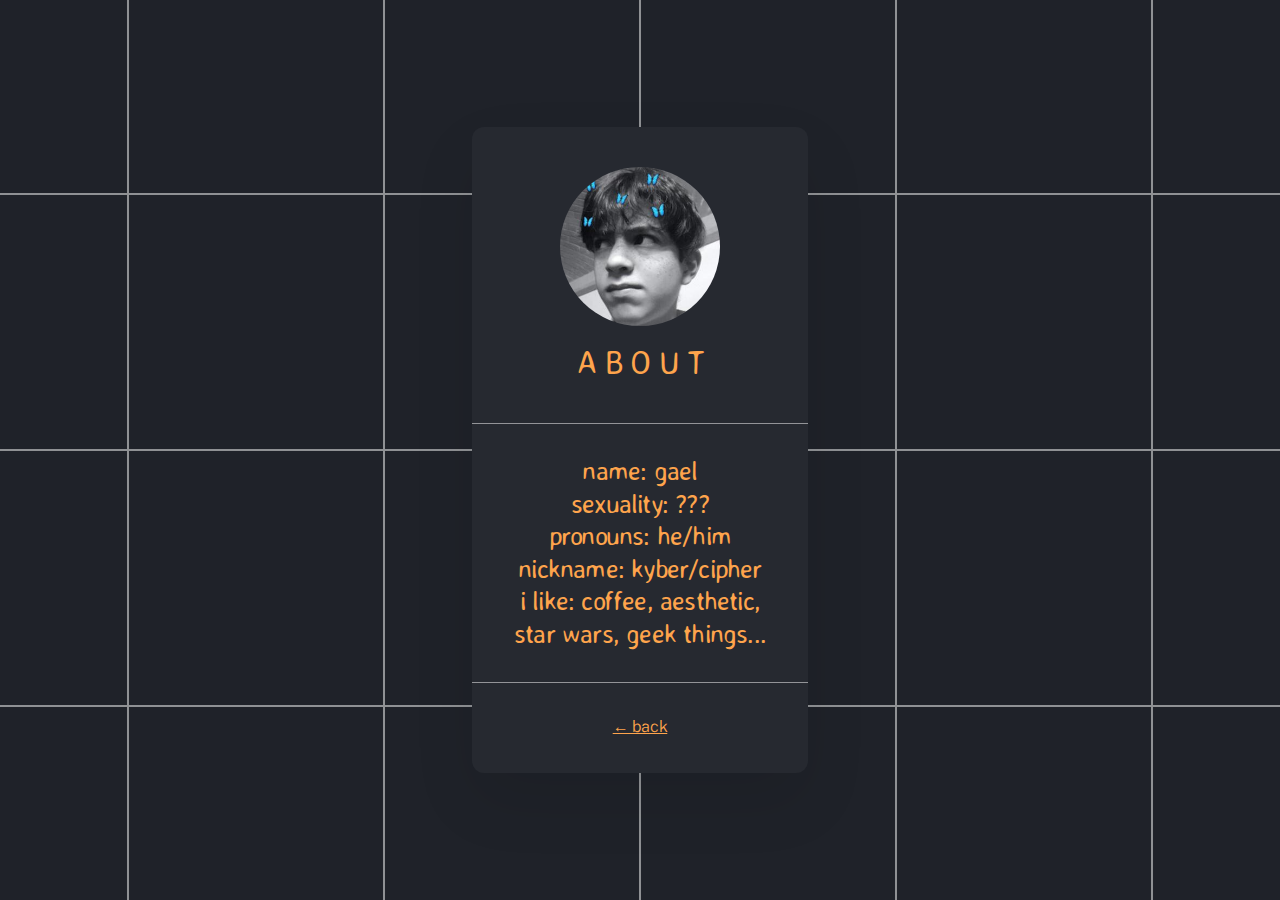
<file: about.html>
<!DOCTYPE HTML><html lang="en"><head><title>About | Gael Glz</title><meta charset="utf-8" /><meta name="viewport" content="width=device-width,initial-scale=1,user-scalable=no" /><meta name="description" content="carrd" /><meta property="og:site_name" content="About | Gael Glz" /><meta property="og:title" content="About | Gael Glz" /><meta property="og:type" content="website" /><meta property="og:description" content="carrd" /><meta property="og:image" content="images/profile.jpg" /><meta property="og:image:type" content="image/jpeg" /><meta property="og:image:width" content="1280" /><meta property="og:image:height" content="800" /><meta property="og:url" content="https://ggael7.ga/about.html" /><meta property="twitter:card" content="summary_large_image" /><link rel="canonical" href="index.html" /><link href="https://fonts.googleapis.com/css?family=Averia+Sans+Libre:300,300italic%7CPublic+Sans:300,300italic" rel="stylesheet" type="text/css" /><style>html,body,div,span,applet,object,iframe,h1,h2,h3,h4,h5,h6,p,blockquote,pre,a,abbr,acronym,address,big,cite,code,del,dfn,em,img,ins,kbd,q,s,samp,small,strike,strong,sub,sup,tt,var,b,u,i,center,dl,dt,dd,ol,ul,li,fieldset,form,label,legend,table,caption,tbody,tfoot,thead,tr,th,td,article,aside,canvas,details,embed,figure,figcaption,footer,header,hgroup,menu,nav,output,ruby,section,summary,time,mark,audio,video{margin:0;padding:0;border:0;font-size:100%;font:inherit;vertical-align:baseline;}article,aside,details,figcaption,figure,footer,header,hgroup,menu,nav,section{display:block;}body{line-height:1;}ol,ul{list-style:none;}blockquote,q{quotes:none;}blockquote:before,blockquote:after,q:before,q:after{content:'';content:none;}table{border-collapse:collapse;border-spacing:0;}body{-webkit-text-size-adjust:none}mark{background-color:transparent;color:inherit}input::-moz-focus-inner{border:0;padding:0}input[type="text"],input[type="email"],select,textarea{-moz-appearance:none;-webkit-appearance:none;-ms-appearance:none;appearance:none}*, *:before, *:after {box-sizing: border-box;}body {min-width: 320px;min-height: var(--viewport-height);line-height: 1.0;word-wrap: break-word;overflow-x: hidden;background-color: #1F2229;background-image: url('data:image/svg+xml;charset=utf8,%3Csvg%20xmlns%3D%22http%3A%2F%2Fwww.w3.org%2F2000%2Fsvg%22%20viewBox%3D%220%200%20512%20512%22%20width%3D%22512%22%20height%3D%22512%22%20preserveAspectRatio%3D%22none%22%3E%3Cpath%20d%3D%22M%200%20256%20L%20512%20256%20M%20256%200%20L%20256%20512%22%20stroke%3D%22rgba(255,255,255,0.502)%22%20stroke-width%3D%222.01px%22%20vector-effect%3D%22non-scaling-stroke%22%20stroke-linecap%3D%22square%22%20%2F%3E%3C%2Fsvg%3E');background-size: 256px;background-position: center;background-repeat: repeat;}body:after {display: block;content: '';position: fixed;top: 0;left: 0;width: 100%;height: 100%;background-color: #FFFFFF;z-index: 1;opacity: 0;visibility: hidden;transition: opacity 0.25s ease-in-out 0s, visibility 0.25s 0s;transform: scale(1);}body.is-loading:after {opacity: 1;visibility: visible;}:root {--site-language-direction: ltr;--site-language-alignment: left;--viewport-height: 100vh;--background-height: 100vh;}html {font-size: 16pt;}u {text-decoration: underline;}strong {color: inherit;font-weight: bolder;}em {font-style: italic;}code {font-family: 'Lucida Console', 'Courier New', monospace;font-weight: normal;text-indent: 0;letter-spacing: 0;font-size: 0.9em;margin: 0 0.25em;padding: 0.25em 0.5em;background-color: rgba(144,144,144,0.25);border-radius: 0.25em;}mark {background-color: rgba(144,144,144,0.25);}s {text-decoration: line-through;}a {color: inherit;text-decoration: underline;transition: color 0.25s ease;}#wrapper {-webkit-overflow-scrolling: touch;display: flex;flex-direction: column;align-items: center;justify-content: center;min-height: var(--viewport-height);position: relative;z-index: 2;overflow: hidden;padding: 1rem 1rem 1rem 1rem;}#main {display: flex;position: relative;max-width: 100%;z-index: 1;align-items: center;justify-content: center;flex-grow: 0;flex-shrink: 0;text-align: center;background-color: #262930;box-shadow: 0rem 1.75rem 4rem 0rem rgba(0,0,0,0.09);border-radius: 0.75rem 0.75rem 0.75rem 0.75rem;transition: opacity 0.625s ease 0.125s,transform 0.625s ease 0.125s;}#main > .inner {position: relative;z-index: 1;border-radius: inherit;padding: 2rem 2rem;max-width: 100%;width: 21rem;}#main > .inner > * {margin-top: 1.5rem;margin-bottom: 1.5rem;}#main > .inner > :first-child {margin-top: 0 !important;}#main > .inner > :last-child {margin-bottom: 0 !important;}#main > .inner > .full {margin-left: calc(-2rem);width: calc(100% + 4rem + 0.4725px);max-width: calc(100% + 4rem + 0.4725px);}#main > .inner > .full:first-child {margin-top: -2rem !important;border-top-left-radius: inherit;border-top-right-radius: inherit;}#main > .inner > .full:last-child {margin-bottom: -2rem !important;border-bottom-left-radius: inherit;border-bottom-right-radius: inherit;}#main > .inner > .full.screen {width: 100vw;max-width: 100vw;position: relative;border-radius: 0 !important;left: 50%;right: auto;margin-left: -50vw;}body.is-loading #main {opacity: 0;transform: scale(0.94375);}body.is-instant #main, body.is-instant #main > .inner > *,body.is-instant #main > .inner > section > * {transition: none !important;}body.is-instant:after {display: none !important;transition: none !important;}.image {position: relative;max-width: 100%;display: block;}.image .frame {width: 100%;max-width: 100%;display: inline-block;vertical-align: top;overflow: hidden;-webkit-backface-visibility: hidden;-webkit-transform: translate3d(0, 0, 0);}.image .frame img {width: inherit;max-width: 100%;vertical-align: top;border-radius: 0 !important;}.image.full .frame {display: block;}.image.full:first-child .frame {border-top-left-radius: inherit;border-top-right-radius: inherit;}.image.full:last-child .frame {border-bottom-left-radius: inherit;border-bottom-right-radius: inherit;}#image01 .frame {width: 10rem;border-radius: 100%;transition: none;}#image01 .frame img {transition: none;}h1, h2, h3, p {direction: var(--site-language-direction);}h1 br + br, h2 br + br, h3 br + br, p br + br {display: block;content: ' ';}h1 .li, h2 .li, h3 .li, p .li {display: list-item;padding-left: 0.5em;margin: 0.75em 0 0 1em;}#text03 br + br {margin-top: 0.75rem;}#text03 {color: #FEA44C;font-family: 'Averia Sans Libre', sans-serif;letter-spacing: -0.05rem;width: 100%;font-size: 2em;line-height: 1.25;font-weight: 300;}#text03 a {text-decoration: underline;}#text03 a:hover {text-decoration: none;}#text01 br + br {margin-top: 0.75rem;}#text01 {color: #FEA44C;font-family: 'Averia Sans Libre', sans-serif;letter-spacing: -0.05rem;width: 100%;font-size: 1.625em;line-height: 1.25;font-weight: 300;}#text01 a {text-decoration: underline;}#text01 a:hover {text-decoration: none;}#text02 br + br {margin-top: 1.05rem;}#text02 {color: #FEA44C;font-family: 'Public Sans', sans-serif;letter-spacing: -0.025rem;width: 100%;font-size: 1em;line-height: 1.75;font-weight: 300;}#text02 a {text-decoration: underline;}#text02 a:hover {text-decoration: none;}.container {position: relative;}.container > .wrapper {vertical-align: top;position: relative;max-width: 100%;border-radius: inherit;}.container > .wrapper > .inner {vertical-align: top;position: relative;max-width: 100%;border-radius: inherit;}#main .container.full:first-child > .wrapper {border-top-left-radius: inherit;border-top-right-radius: inherit;}#main .container.full:last-child > .wrapper {border-bottom-left-radius: inherit;border-bottom-right-radius: inherit;}#main .container.full:first-child > .wrapper > .inner {border-top-left-radius: inherit;border-top-right-radius: inherit;}#main .container.full:last-child > .wrapper > .inner {border-bottom-left-radius: inherit;border-bottom-right-radius: inherit;}#container01 > .wrapper {display: inline-block;width: 75rem;background-color: transparent;}#container01 > .wrapper > .inner {padding: 0.5rem 0rem;}#container01.default > .wrapper > .inner > * {margin-top: 1rem;margin-bottom: 1rem;}#container01.default > .wrapper > .inner > *:first-child {margin-top: 0 !important;}#container01.default > .wrapper > .inner > *:last-child {margin-bottom: 0 !important;}#container01.columns > .wrapper > .inner {flex-wrap: wrap;display: flex;align-items: flex-start;}#container01.columns > .wrapper > .inner > * {flex-shrink: 0;flex-grow: 0;max-width: 100%;padding: 0 0 0 2rem;}#container01.columns > .wrapper > .inner > * > * {margin-top: 1rem;margin-bottom: 1rem;}#container01.columns > .wrapper > .inner > * > *:first-child {margin-top: 0 !important;}#container01.columns > .wrapper > .inner > * > *:last-child {margin-bottom: 0 !important;}#container01.columns > .wrapper > .inner > *:first-child {margin-left: -2rem;}#container01.default > .wrapper > .inner > .full {margin-left: calc(0rem);width: calc(100% + 0rem + 0.4725px);max-width: none;}#container01.default > .wrapper > .inner > .full:first-child {margin-top: -0.5rem !important;border-top-left-radius: inherit;border-top-right-radius: inherit;}#container01.default > .wrapper > .inner > .full:last-child {margin-bottom: -0.5rem !important;border-bottom-left-radius: inherit;border-bottom-right-radius: inherit;}#container01.columns > .wrapper > .inner > div > .full {margin-left: calc(-1rem);width: calc(100% + 2rem + 0.4725px);max-width: none;}#container01.columns > .wrapper > .inner > div:first-child > .full {margin-left: calc(0rem);width: calc(100% + 1rem + 0.4725px);}#container01.columns > .wrapper > .inner > div:last-child > .full {width: calc(100% + 1rem + 0.4725px);}#container01.columns > .wrapper > .inner > div > .full:first-child {margin-top: calc(-0.5rem) !important;}#container01.columns > .wrapper > .inner > div > .full:last-child {margin-bottom: calc(-0.5rem) !important;}#container01.columns > .wrapper > .inner > div:first-child, #container01.columns > .wrapper > .inner > div:first-child > .full:first-child {border-top-left-radius: inherit;}#container01.columns > .wrapper > .inner > div:last-child, #container01.columns > .wrapper > .inner > div:last-child > .full:first-child {border-top-right-radius: inherit;}#container01.columns > .wrapper > .inner > .full {align-self: stretch;}#container01.columns > .wrapper > .inner > .full:first-child {border-top-left-radius: inherit;border-bottom-left-radius: inherit;}#container01.columns > .wrapper > .inner > .full:last-child {border-top-right-radius: inherit;border-bottom-right-radius: inherit;}#container01.columns > .wrapper > .inner > .full > .full:first-child:last-child {height: calc(100% + 1rem);border-radius: inherit;}#container01.columns > .wrapper > .inner > .full > .full:first-child:last-child > * {position: absolute;width: 100%;height: 100%;border-radius: inherit;}#container01.columns > .wrapper > .inner > .full > .full:first-child:last-child > * > * {height: 100%;border-radius: inherit;}hr {width: 100%;position: relative;padding: 0;border: 0;}hr:before {content: '';display: inline-block;vertical-align: middle;max-width: 100%;}hr.style1:not(:first-child) {margin-top: 1.5rem !important;}hr.style1:not(:last-child) {margin-bottom: 1.5rem !important;}hr.style1:before {width: 100%;border-top: solid 1px rgba(255,255,255,0.502);height: 1px;margin-top: -0.5px;}.icc-credits {display: block;position: relative;transition-delay: 0s !important;opacity: 1 !important;}.icc-credits span {border-radius: 24px;cursor: pointer;display: inline-block;font-family: Arial, sans-serif;font-size: 12px;letter-spacing: 0;line-height: 1;position: relative;text-decoration: none;width: auto;}.icc-credits span a {display: inline-block;padding: 0.5em 0.375em;position: relative;text-decoration: none;transition: color 0.25s ease, transform 0.25s ease;z-index: 1;}.icc-credits span a:before {transition: opacity 0.25s ease;opacity: 1;content: '( ';}.icc-credits span a:after {transition: opacity 0.25s ease;opacity: 1;content: ' )';}.icc-credits span::after {transition: opacity 0.25s ease, box-shadow 0.25s ease, transform 0.25s ease;content: '';display: block;position: absolute;top: -1px;left: -1px;width: calc(100% + 2px);height: calc(100% + 2px);background-image: linear-gradient(30deg, #A464A1 15%, #3B5DAD 85%);opacity: 0;pointer-events: none;border-radius: inherit;box-shadow: 0 0.25em 1.25em 0 rgba(0,0,0,0.25);}.icc-credits span:hover {text-transform: none !important;}.icc-credits span:hover a {color: #ffffff !important;transform: scale(1.1) translateY(-0.05rem);}.icc-credits span:hover a:before {opacity: 0;}.icc-credits span:hover a:after {opacity: 0;}.icc-credits span:hover::after {opacity: 1;transform: scale(1.1) translateY(-0.05rem);}#credits span {color: rgba(254,164,76,0.498);margin-top: 1.5rem !important;}@media (max-width: 1680px) {html {font-size: 12pt;}}@media (max-width: 1280px) {html {font-size: 12pt;}}@media (max-width: 980px) {html {font-size: 10pt;}}@media (max-width: 736px) {html {font-size: 12pt;}#main > .inner {padding: 2rem 2rem;}#main > .inner > * {margin-top: 1.5rem;margin-bottom: 1.5rem;}#main > .inner > .full {margin-left: calc(-2rem);width: calc(100% + 4rem + 0.4725px);max-width: calc(100% + 4rem + 0.4725px);}#main > .inner > .full:first-child {margin-top: -2rem !important;}#main > .inner > .full:last-child {margin-bottom: -2rem !important;}#main > .inner > .full.screen {margin-left: -50vw;}#image01 .frame {width: 10rem;}#text03 {letter-spacing: -0.04375rem;width: 100%;font-size: 2em;line-height: 1.25;}#text01 {letter-spacing: -0.04375rem;width: 100%;font-size: 1.625em;line-height: 1.25;}#text02 {letter-spacing: -0.021875rem;width: 100%;font-size: 1em;line-height: 1.75;}#container01 > .wrapper > .inner {padding: 0.5rem 0rem;}#container01.default > .wrapper > .inner > * {margin-top: 1rem;margin-bottom: 1rem;}#container01.columns > .wrapper > .inner {flex-direction: column !important;flex-wrap: nowrap !important;}#container01.columns > .wrapper > .inner > span {display: none;}#container01.columns > .wrapper > .inner > * > * {margin-top: 1rem;margin-bottom: 1rem;}#container01.columns > .wrapper > .inner > * {padding: 1rem 0 !important;}#container01.columns > .wrapper > .inner > *:first-child {margin-left: 0 !important;padding-top: 0 !important;}#container01.columns > .wrapper > .inner > *:last-child {padding-bottom: 0 !important;}#container01.columns > .wrapper > .inner > div.after-spacer {padding-top: 0 !important;}#container01.columns > .wrapper > .inner > div.before-spacer {padding-bottom: 0 !important;}#container01.default > .wrapper > .inner > .full {margin-left: calc(0rem);width: calc(100% + 0rem + 0.4725px);}#container01.default > .wrapper > .inner > .full:first-child {margin-top: -0.5rem !important;}#container01.default > .wrapper > .inner > .full:last-child {margin-bottom: -0.5rem !important;}#container01.columns > .wrapper > .inner > div > .full {margin-left: calc(0rem);width: calc(100% + 0rem + 0.4725px);}#container01.columns > .wrapper > .inner > div:first-of-type > .full {margin-left: calc(0rem);width: calc(100% + 0rem + 0.4725px);}#container01.columns > .wrapper > .inner > div:last-of-type > .full {margin-left: calc(0rem);width: calc(100% + 0rem + 0.4725px);}#container01.columns > .wrapper > .inner > div > .full:first-child {margin-top: -1rem !important;}#container01.columns > .wrapper > .inner > div > .full:last-child {margin-bottom: -1rem !important;}#container01.columns > .wrapper > .inner > div:first-of-type > .full:first-child {margin-top: calc(-0.5rem) !important;}#container01.columns > .wrapper > .inner > div:last-of-type > .full:last-child {margin-bottom: calc(-0.5rem) !important;}#container01.columns > .wrapper > .inner > div:first-of-type, #container01.columns > .wrapper > .inner > div:first-of-type > .full:first-child {border-top-left-radius: inherit;border-top-right-radius: inherit;}#container01.columns > .wrapper > .inner > div:last-of-type, #container01.columns > .wrapper > .inner > div:last-of-type > .full:last-child {border-bottom-left-radius: inherit;border-bottom-right-radius: inherit;}#container01.columns > .wrapper > .inner > div:first-of-type, #container01.columns > .wrapper > .inner > div:first-of-type > .full:last-child {border-bottom-left-radius: 0 !important;}#container01.columns > .wrapper > .inner > div:last-of-type, #container01.columns > .wrapper > .inner > div:last-of-type > .full:first-child {border-top-right-radius: 0 !important;}#container01.columns > .wrapper > .inner > .full > .full:first-child:last-child {height: auto;}#container01.columns > .wrapper > .inner > .full > .full:first-child:last-child > * {position: relative;width: 100%;height: auto;}#container01.columns > .wrapper > .inner > .full > .full:first-child:last-child > * > * {height: auto;}#container01.columns > .wrapper > .inner > .full > .full:first-child:last-child > * > iframe {height: 100%;}hr.style1:not(:first-child) {margin-top: 1.5rem !important;}hr.style1:not(:last-child) {margin-bottom: 1.5rem !important;}}@media (max-width: 480px) {#main > .inner > * {margin-top: 1.3125rem;margin-bottom: 1.3125rem;}#container01.default > .wrapper > .inner > * {margin-top: 0.875rem;margin-bottom: 0.875rem;}#container01.columns > .wrapper > .inner > * > * {margin-top: 0.875rem;margin-bottom: 0.875rem;}}@media (max-width: 360px) {#main > .inner {padding: 1.5rem 1.5rem;}#main > .inner > * {margin-top: 1.125rem;margin-bottom: 1.125rem;}#main > .inner > .full {margin-left: calc(-1.5rem);width: calc(100% + 3rem + 0.4725px);max-width: calc(100% + 3rem + 0.4725px);}#main > .inner > .full:first-child {margin-top: -1.5rem !important;}#main > .inner > .full:last-child {margin-bottom: -1.5rem !important;}#main > .inner > .full.screen {margin-left: -50vw;}#text03 {font-size: 1.5em;}#text01 {font-size: 1.5em;}#text02 {font-size: 1em;}#container01 > .wrapper > .inner {padding: 0.375rem 0rem;}#container01.default > .wrapper > .inner > * {margin-top: 0.75rem;margin-bottom: 0.75rem;}#container01.columns > .wrapper > .inner > * > * {margin-top: 0.75rem;margin-bottom: 0.75rem;}#container01.default > .wrapper > .inner > .full {margin-left: calc(-0rem);width: calc(100% + 0rem + 0.4725px);}#container01.default > .wrapper > .inner > .full:first-child {margin-top: -0.375rem !important;}#container01.default > .wrapper > .inner > .full:last-child {margin-bottom: -0.375rem !important;}#container01.columns > .wrapper > .inner > div > .full {margin-left: calc(-0rem);width: calc(100% + 0rem + 0.4725px);}#container01.columns > .wrapper > .inner > div:first-of-type > .full {margin-left: calc(-0rem);width: calc(100% + 0rem + 0.4725px);}#container01.columns > .wrapper > .inner > div:last-of-type > .full {margin-left: calc(-0rem);width: calc(100% + 0rem + 0.4725px);}#container01.columns > .wrapper > .inner > div > .full:first-child {margin-top: -1rem !important;}#container01.columns > .wrapper > .inner > div > .full:last-child {margin-bottom: -1rem !important;}#container01.columns > .wrapper > .inner > div:first-of-type > .full:first-child {margin-top: calc(-0.375rem) !important;}#container01.columns > .wrapper > .inner > div:last-of-type > .full:last-child {margin-bottom: calc(-0.375rem) !important;}}</style><noscript><style>body {overflow: auto !important;}body:after {display: none !important;}#main > .inner {opacity: 1.0 !important;}#main {opacity: 1.0 !important;transform: none !important;transition: none !important;filter: none !important;}</style></noscript></head><body class="is-loading"><div id="wrapper"><div id="main"><div class="inner"><div id="container01" class="container default"><div class="wrapper"><div class="inner"><div id="image01" class="image"><span class="frame"><img src="images/profile.jpg" alt="" /></span></div><h1 id="text03">A B O U T</h1></div></div></div><hr id="divider02" class="style1 full"><p id="text01"><span>name: gael</span><br /> <span>sexuality: ???</span><br /> <span>pronouns: he/him</span><br /> <span>nickname: kyber/cipher</span><br /> <span>i like: coffee, aesthetic, star wars, geek things...</span></p><hr id="divider01" class="style1 full"><p id="text02"><a href="/">← back</a></p></div></div></div><script>(function() {var on = addEventListener,$ = function(q) { return document.querySelector(q) },$$ = function(q) { return document.querySelectorAll(q) },$body = document.body,$inner = $('.inner'),client = (function() {var o = {browser: 'other',browserVersion: 0,os: 'other',osVersion: 0,mobile: false,canUse: null},ua = navigator.userAgent,a, i;a = [['firefox', /Firefox\/([0-9\.]+)/],['edge', /Edge\/([0-9\.]+)/],['safari', /Version\/([0-9\.]+).+Safari/],['chrome', /Chrome\/([0-9\.]+)/],['chrome', /CriOS\/([0-9\.]+)/],['ie', /Trident\/.+rv:([0-9]+)/]];for (i=0; i < a.length; i++) {if (ua.match(a[i][1])) {o.browser = a[i][0];o.browserVersion = parseFloat(RegExp.$1);break;}}a = [['ios', /([0-9_]+) like Mac OS X/, function(v) { return v.replace('_', '.').replace('_', ''); }],['ios', /CPU like Mac OS X/, function(v) { return 0 }],['ios', /iPad; CPU/, function(v) { return 0 }],['android', /Android ([0-9\.]+)/, null],['mac', /Macintosh.+Mac OS X ([0-9_]+)/, function(v) { return v.replace('_', '.').replace('_', ''); }],['windows', /Windows NT ([0-9\.]+)/, null],['undefined', /Undefined/, null],];for (i=0; i < a.length; i++) {if (ua.match(a[i][1])) {o.os = a[i][0];o.osVersion = parseFloat( a[i][2] ? (a[i][2])(RegExp.$1) : RegExp.$1 );break;}}if (o.os == 'mac'&& ('ontouchstart' in window)&& ((screen.width == 1024 && screen.height == 1366)|| (screen.width == 834 && screen.height == 1112)|| (screen.width == 810 && screen.height == 1080)|| (screen.width == 768 && screen.height == 1024)))o.os = 'ios';o.mobile = (o.os == 'android' || o.os == 'ios');var _canUse = document.createElement('div');o.canUse = function(p) {var e = _canUse.style,up = p.charAt(0).toUpperCase() + p.slice(1);return (p in e|| ('Moz' + up) in e|| ('Webkit' + up) in e|| ('O' + up) in e|| ('ms' + up) in e);};return o;}()),trigger = function(t) {if (client.browser == 'ie') {var e = document.createEvent('Event');e.initEvent(t, false, true);dispatchEvent(e);} else dispatchEvent(new Event(t));},cssRules = function(selectorText) {var ss = document.styleSheets,a = [],f = function(s) {var r = s.cssRules,i;for (i=0; i < r.length; i++) {if (r[i] instanceof CSSMediaRule && matchMedia(r[i].conditionText).matches)(f)(r[i]); else if (r[i] instanceof CSSStyleRule && r[i].selectorText == selectorText)a.push(r[i]);}},x, i;for (i=0; i < ss.length; i++)f(ss[i]);return a;},thisHash = function() {var h = location.hash ? location.hash.substring(1) : null,a;if (!h)return null;if (h.match(/\?/)) {a = h.split('?');h = a[0];history.replaceState(undefined, undefined, '#' + h);window.location.search = a[1];}if (h.length > 0&& !h.match(/^[a-zA-Z]/))h = 'x' + h;if (typeof h == 'string')h = h.toLowerCase();return h;},scrollToElement = function(e, style, duration) {var y, cy, dy,start, easing, offset, f;if (!e)y = 0; else {offset = (e.dataset.scrollOffset ? parseInt(e.dataset.scrollOffset) : 0) * parseFloat(getComputedStyle(document.documentElement).fontSize);switch (e.dataset.scrollBehavior ? e.dataset.scrollBehavior : 'default') {case 'default':default:y = e.offsetTop + offset;break;case 'center':if (e.offsetHeight < window.innerHeight)y = e.offsetTop - ((window.innerHeight - e.offsetHeight) / 2) + offset; else y = e.offsetTop - offset;break;case 'previous':if (e.previousElementSibling)y = e.previousElementSibling.offsetTop + e.previousElementSibling.offsetHeight + offset; else y = e.offsetTop + offset;break;}}if (!style)style = 'smooth';if (!duration)duration = 750;if (style == 'instant') {window.scrollTo(0, y);return;}start = Date.now();cy = window.scrollY;dy = y - cy;switch (style) {case 'linear':easing = function (t) { return t };break;case 'smooth':easing = function (t) { return t<.5 ? 4*t*t*t : (t-1)*(2*t-2)*(2*t-2)+1 };break;}f = function() {var t = Date.now() - start;if (t >= duration)window.scroll(0, y); else {window.scroll(0, cy + (dy * easing(t / duration)));requestAnimationFrame(f);}};f();},scrollToTop = function() {scrollToElement(null);},loadElements = function(parent) {var a, e, x, i;a = parent.querySelectorAll('iframe[data-src]:not([data-src=""])');for (i=0; i < a.length; i++) {a[i].src = a[i].dataset.src;a[i].dataset.src = "";}a = parent.querySelectorAll('video[autoplay]');for (i=0; i < a.length; i++) {if (a[i].paused)a[i].play();}e = parent.querySelector('[data-autofocus="1"]');x = e ? e.tagName : null;switch (x) {case 'FORM':e = e.querySelector('.field input, .field select, .field textarea');if (e)e.focus();break;default:break;}},unloadElements = function(parent) {var a, e, x, i;a = parent.querySelectorAll('iframe[data-src=""]');for (i=0; i < a.length; i++) {if (a[i].dataset.srcUnload === '0')continue;a[i].dataset.src = a[i].src;a[i].src = '';}a = parent.querySelectorAll('video');for (i=0; i < a.length; i++) {if (!a[i].paused)a[i].pause();}e = $(':focus');if (e)e.blur();};window._scrollToTop = scrollToTop;var thisURL = function() {return window.location.href.replace(window.location.search, '').replace(/#$/, '');};var getVar = function(name) {var a = window.location.search.substring(1).split('&'),b, k;for (k in a) {b = a[k].split('=');if (b[0] == name)return b[1];}return null;};var errors = {handle: function(handler) {window.onerror = function(message, url, line, column, error) {(handler)(error.message);return true;};},unhandle: function() {window.onerror = null;}};on('load', function() {setTimeout(function() {$body.className = $body.className.replace(/\bis-loading\b/, 'is-playing');setTimeout(function() {$body.className = $body.className.replace(/\bis-playing\b/, 'is-ready');}, 750);}, 100);});loadElements(document.body);var style, sheet, rule;style = document.createElement('style');style.appendChild(document.createTextNode(''));document.head.appendChild(style);sheet = style.sheet;if (client.mobile) {(function() {var f = function() {document.documentElement.style.setProperty('--viewport-height', window.innerHeight + 'px');document.documentElement.style.setProperty('--background-height', (window.innerHeight + 250) + 'px');};on('load', f);on('resize', f);on('orientationchange', function() {setTimeout(function() {(f)();}, 100);});})();}if (client.os == 'android') {(function() {sheet.insertRule('body::after { }', 0);rule = sheet.cssRules[0];var f = function() {rule.style.cssText = 'height: ' + (Math.max(screen.width, screen.height)) + 'px';};on('load', f);on('orientationchange', f);on('touchmove', f);})();$body.classList.add('is-touch');} else if (client.os == 'ios') {if (client.osVersion <= 11)(function() {sheet.insertRule('body::after { }', 0);rule = sheet.cssRules[0];rule.style.cssText = '-webkit-transform: scale(1.0)';})();if (client.osVersion <= 11)(function() {sheet.insertRule('body.ios-focus-fix::before { }', 0);rule = sheet.cssRules[0];rule.style.cssText = 'height: calc(100% + 60px)';on('focus', function(event) {$body.classList.add('ios-focus-fix');}, true);on('blur', function(event) {$body.classList.remove('ios-focus-fix');}, true);})();$body.classList.add('is-touch');} else if (client.browser == 'ie') {if (!('matches' in Element.prototype))Element.prototype.matches = (Element.prototype.msMatchesSelector || Element.prototype.webkitMatchesSelector);(function() {var a = cssRules('body::before'),r;if (a.length > 0) {r = a[0];if (r.style.width.match('calc')) {r.style.opacity = 0.9999;setTimeout(function() {r.style.opacity = 1;}, 100);} else {document.styleSheets[0].addRule('body::before', 'content: none !important;');$body.style.backgroundImage = r.style.backgroundImage.replace('url("images/', 'url("assets/images/');$body.style.backgroundPosition = r.style.backgroundPosition;$body.style.backgroundRepeat = r.style.backgroundRepeat;$body.style.backgroundColor = r.style.backgroundColor;$body.style.backgroundAttachment = 'fixed';$body.style.backgroundSize = r.style.backgroundSize;}}})();(function() {var t, f;f = function() {var mh, h, s, xx, x, i;x = $('#wrapper');x.style.height = 'auto';if (x.scrollHeight <= innerHeight)x.style.height = '100vh';xx = $$('.container.full');for (i=0; i < xx.length; i++) {x = xx[i];s = getComputedStyle(x);x.style.minHeight = '';x.style.height = '';mh = s.minHeight;x.style.minHeight = 0;x.style.height = '';h = s.height;if (mh == 0)continue;x.style.height = (h > mh ? 'auto' : mh);}};(f)();on('resize', function() {clearTimeout(t);t = setTimeout(f, 250);});on('load', f);})();} else if (client.browser == 'edge') {(function() {var xx = $$('.container > .inner > div:last-child'),x, y, i;for(i=0; i < xx.length; i++) {x = xx[i];y = getComputedStyle(x.parentNode);if (y.display != 'flex'&& y.display != 'inline-flex')continue;x.style.marginLeft = '-1px';}})();}if (!client.canUse('object-fit')) {(function() {var xx = $$('.image[data-position]'),x, w, c, i, src;for (i=0; i < xx.length; i++) {x = xx[i];c = x.firstElementChild;if (c.tagName != 'IMG') {w = c;c = c.firstElementChild;}if (c.parentNode.classList.contains('deferred')) {c.parentNode.classList.remove('deferred');src = c.getAttribute('data-src');c.removeAttribute('data-src');} else src = c.getAttribute('src');c.style['backgroundImage'] = 'url(\'' + src + '\')';c.style['backgroundSize'] = 'cover';c.style['backgroundPosition'] = x.dataset.position;c.style['backgroundRepeat'] = 'no-repeat';c.src = 'data:image/svg+xml;charset=utf8,' + escape('<svg xmlns="http://www.w3.org/2000/svg" width="1" height="1" viewBox="0 0 1 1"></svg>');if (x.classList.contains('full')&& (x.parentNode && x.parentNode.classList.contains('full'))&& (x.parentNode.parentNode && x.parentNode.parentNode.parentNode && x.parentNode.parentNode.parentNode.classList.contains('container'))&& x.parentNode.children.length == 1) {(function(x, w) {var p = x.parentNode.parentNode,f = function() {x.style['height'] = '0px';clearTimeout(t);t = setTimeout(function() {if (getComputedStyle(p).flexDirection == 'row') {if (w)w.style['height'] = '100%';x.style['height'] = (p.scrollHeight + 1) + 'px';} else {if (w)w.style['height'] = 'auto';x.style['height'] = 'auto';}}, 125);},t;on('resize', f);on('load', f);(f)();})(x, w);}}})();(function() {var xx = $$('.gallery img'),x, p, i, src;for (i=0;i < xx.length; i++) {x = xx[i];p = x.parentNode;if (p.classList.contains('deferred')) {p.classList.remove('deferred');src = x.getAttribute('data-src');} else src = x.getAttribute('src');p.style['backgroundImage'] = 'url(\'' + src + '\')';p.style['backgroundSize'] = 'cover';p.style['backgroundPosition'] = 'center';p.style['backgroundRepeat'] = 'no-repeat';x.style['opacity'] = '0';}})();}})();</script></body></html>
</file>
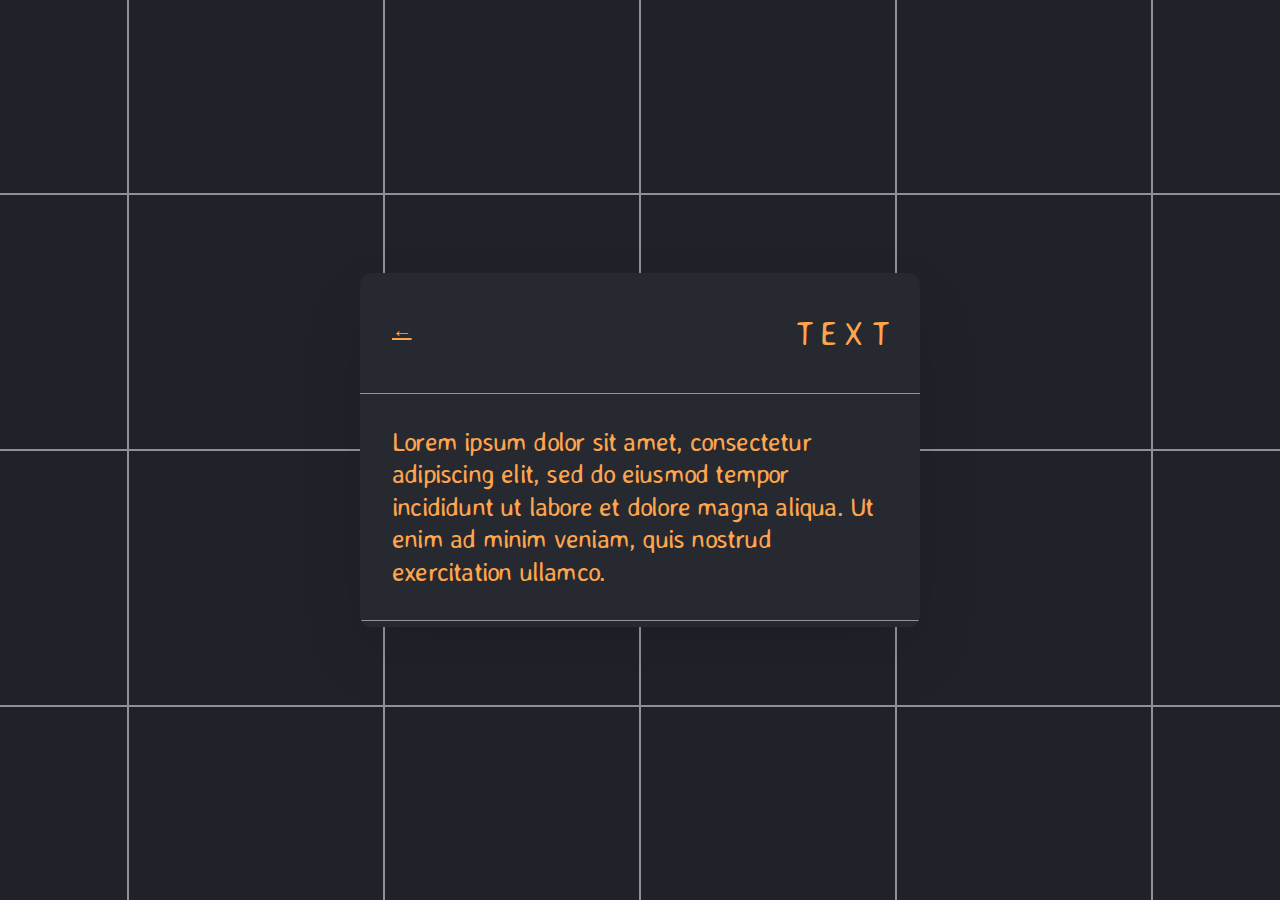
<file: text.html>
<!DOCTYPE HTML><html lang="en"><head><title>Text - itsgaelgt</title><meta charset="utf-8" /><meta name="viewport" content="width=device-width,initial-scale=1,user-scalable=no" /><meta name="description" content="Text - itsgaelgt" /><meta property="og:site_name" content="Text - itsgaelgt" /><meta property="og:title" content="Text - itsgaelgt" /><meta property="og:type" content="website" /><meta property="og:description" content="Text - itsgaelgt" /><meta property="og:image" content="https://itsgaelgt.carrd.co/assets/images/card.jpg?v=e6fa116f" /><meta property="og:image:type" content="image/jpeg" /><meta property="og:image:width" content="1280" /><meta property="og:image:height" content="800" /><meta property="og:url" content="https://itsgaelgt.carrd.co" /><meta property="twitter:card" content="summary_large_image" /><link rel="canonical" href="index.html" /><link href="https://fonts.googleapis.com/css?family=Averia+Sans+Libre:300,300italic%7CPublic+Sans:300,300italic" rel="stylesheet" type="text/css" /><style>html,body,div,span,applet,object,iframe,h1,h2,h3,h4,h5,h6,p,blockquote,pre,a,abbr,acronym,address,big,cite,code,del,dfn,em,img,ins,kbd,q,s,samp,small,strike,strong,sub,sup,tt,var,b,u,i,center,dl,dt,dd,ol,ul,li,fieldset,form,label,legend,table,caption,tbody,tfoot,thead,tr,th,td,article,aside,canvas,details,embed,figure,figcaption,footer,header,hgroup,menu,nav,output,ruby,section,summary,time,mark,audio,video{margin:0;padding:0;border:0;font-size:100%;font:inherit;vertical-align:baseline;}article,aside,details,figcaption,figure,footer,header,hgroup,menu,nav,section{display:block;}body{line-height:1;}ol,ul{list-style:none;}blockquote,q{quotes:none;}blockquote:before,blockquote:after,q:before,q:after{content:'';content:none;}table{border-collapse:collapse;border-spacing:0;}body{-webkit-text-size-adjust:none}mark{background-color:transparent;color:inherit}input::-moz-focus-inner{border:0;padding:0}input[type="text"],input[type="email"],select,textarea{-moz-appearance:none;-webkit-appearance:none;-ms-appearance:none;appearance:none}*, *:before, *:after {box-sizing: border-box;}body {min-width: 320px;min-height: var(--viewport-height);line-height: 1.0;word-wrap: break-word;overflow-x: hidden;background-color: #1F2229;background-image: url('data:image/svg+xml;charset=utf8,%3Csvg%20xmlns%3D%22http%3A%2F%2Fwww.w3.org%2F2000%2Fsvg%22%20viewBox%3D%220%200%20512%20512%22%20width%3D%22512%22%20height%3D%22512%22%20preserveAspectRatio%3D%22none%22%3E%3Cpath%20d%3D%22M%200%20256%20L%20512%20256%20M%20256%200%20L%20256%20512%22%20stroke%3D%22rgba(255,255,255,0.502)%22%20stroke-width%3D%222.01px%22%20vector-effect%3D%22non-scaling-stroke%22%20stroke-linecap%3D%22square%22%20%2F%3E%3C%2Fsvg%3E');background-size: 256px;background-position: center;background-repeat: repeat;}body:after {display: block;content: '';position: fixed;top: 0;left: 0;width: 100%;height: 100%;background-color: #FFFFFF;z-index: 1;opacity: 0;visibility: hidden;transition: opacity 0.25s ease-in-out 0s, visibility 0.25s 0s;transform: scale(1);}body.is-loading:after {opacity: 1;visibility: visible;}:root {--site-language-direction: ltr;--site-language-alignment: left;--viewport-height: 100vh;--background-height: 100vh;}html {font-size: 16pt;}u {text-decoration: underline;}strong {color: inherit;font-weight: bolder;}em {font-style: italic;}code {font-family: 'Lucida Console', 'Courier New', monospace;font-weight: normal;text-indent: 0;letter-spacing: 0;font-size: 0.9em;margin: 0 0.25em;padding: 0.25em 0.5em;background-color: rgba(144,144,144,0.25);border-radius: 0.25em;}mark {background-color: rgba(144,144,144,0.25);}s {text-decoration: line-through;}a {color: inherit;text-decoration: underline;transition: color 0.25s ease;}#wrapper {-webkit-overflow-scrolling: touch;display: flex;flex-direction: column;align-items: center;justify-content: center;min-height: var(--viewport-height);position: relative;z-index: 2;overflow: hidden;padding: 1rem 1rem 1rem 1rem;}#main {display: flex;position: relative;max-width: 100%;z-index: 1;align-items: center;justify-content: center;flex-grow: 0;flex-shrink: 0;text-align: center;background-color: #262930;box-shadow: 0rem 1.75rem 4rem 0rem rgba(0,0,0,0.09);border-radius: 0.75rem 0.75rem 0.75rem 0.75rem;transition: opacity 0.625s ease 0.125s,transform 0.625s ease 0.125s;}#main > .inner {position: relative;z-index: 1;border-radius: inherit;padding: 2rem 2rem;max-width: 100%;width: 35rem;}#main > .inner > * {margin-top: 1.5rem;margin-bottom: 1.5rem;}#main > .inner > :first-child {margin-top: 0 !important;}#main > .inner > :last-child {margin-bottom: 0 !important;}#main > .inner > .full {margin-left: calc(-2rem);width: calc(100% + 4rem + 0.4725px);max-width: calc(100% + 4rem + 0.4725px);}#main > .inner > .full:first-child {margin-top: -2rem !important;border-top-left-radius: inherit;border-top-right-radius: inherit;}#main > .inner > .full:last-child {margin-bottom: -2rem !important;border-bottom-left-radius: inherit;border-bottom-right-radius: inherit;}#main > .inner > .full.screen {width: 100vw;max-width: 100vw;position: relative;border-radius: 0 !important;left: 50%;right: auto;margin-left: -50vw;}body.is-loading #main {opacity: 0;transform: scale(0.94375);}body.is-instant #main, body.is-instant #main > .inner > *,body.is-instant #main > .inner > section > * {transition: none !important;}body.is-instant:after {display: none !important;transition: none !important;}h1, h2, h3, p {direction: var(--site-language-direction);}h1 br + br, h2 br + br, h3 br + br, p br + br {display: block;content: ' ';}h1 .li, h2 .li, h3 .li, p .li {display: list-item;padding-left: 0.5em;margin: 0.75em 0 0 1em;}#text03 br + br {margin-top: 0.75rem;}#text03 {text-align: right;color: #FEA44C;font-family: 'Averia Sans Libre', sans-serif;letter-spacing: -0.05rem;width: 100%;font-size: 2em;line-height: 1.25;font-weight: 300;}#text03 a {text-decoration: underline;}#text03 a:hover {text-decoration: none;}#text01 br + br {margin-top: 0.75rem;}#text01 {text-align: left;color: #FEA44C;font-family: 'Averia Sans Libre', sans-serif;letter-spacing: -0.05rem;width: 100%;font-size: 1.625em;line-height: 1.25;font-weight: 300;}#text01 a {text-decoration: underline;}#text01 a:hover {text-decoration: none;}#text02 br + br {margin-top: 1.05rem;}#text02 {text-align: left;color: #FEA44C;font-family: 'Public Sans', sans-serif;letter-spacing: -0.025rem;width: 100%;font-size: 1.25em;line-height: 1.75;font-weight: 300;}#text02 a {text-decoration: underline;}#text02 a:hover {text-decoration: none;}.container {position: relative;}.container > .wrapper {vertical-align: top;position: relative;max-width: 100%;border-radius: inherit;}.container > .wrapper > .inner {vertical-align: top;position: relative;max-width: 100%;border-radius: inherit;}#main .container.full:first-child > .wrapper {border-top-left-radius: inherit;border-top-right-radius: inherit;}#main .container.full:last-child > .wrapper {border-bottom-left-radius: inherit;border-bottom-right-radius: inherit;}#main .container.full:first-child > .wrapper > .inner {border-top-left-radius: inherit;border-top-right-radius: inherit;}#main .container.full:last-child > .wrapper > .inner {border-bottom-left-radius: inherit;border-bottom-right-radius: inherit;}#container02 > .wrapper {display: inline-block;width: 75rem;background-color: transparent;}#container02 > .wrapper > .inner {padding: 0.5rem 0rem;}#container02.default > .wrapper > .inner > * {margin-top: 1rem;margin-bottom: 1rem;}#container02.default > .wrapper > .inner > *:first-child {margin-top: 0 !important;}#container02.default > .wrapper > .inner > *:last-child {margin-bottom: 0 !important;}#container02.columns > .wrapper > .inner {flex-wrap: wrap;display: flex;align-items: flex-start;}#container02.columns > .wrapper > .inner > * {flex-shrink: 0;flex-grow: 0;max-width: 100%;padding: 0 0 0 2rem;}#container02.columns > .wrapper > .inner > * > * {margin-top: 1rem;margin-bottom: 1rem;}#container02.columns > .wrapper > .inner > * > *:first-child {margin-top: 0 !important;}#container02.columns > .wrapper > .inner > * > *:last-child {margin-bottom: 0 !important;}#container02.columns > .wrapper > .inner > *:first-child {margin-left: -2rem;}#container02.default > .wrapper > .inner > .full {margin-left: calc(0rem);width: calc(100% + 0rem + 0.4725px);max-width: none;}#container02.default > .wrapper > .inner > .full:first-child {margin-top: -0.5rem !important;border-top-left-radius: inherit;border-top-right-radius: inherit;}#container02.default > .wrapper > .inner > .full:last-child {margin-bottom: -0.5rem !important;border-bottom-left-radius: inherit;border-bottom-right-radius: inherit;}#container02.columns > .wrapper > .inner > div > .full {margin-left: calc(-1rem);width: calc(100% + 2rem + 0.4725px);max-width: none;}#container02.columns > .wrapper > .inner > div:first-child > .full {margin-left: calc(0rem);width: calc(100% + 1rem + 0.4725px);}#container02.columns > .wrapper > .inner > div:last-child > .full {width: calc(100% + 1rem + 0.4725px);}#container02.columns > .wrapper > .inner > div > .full:first-child {margin-top: calc(-0.5rem) !important;}#container02.columns > .wrapper > .inner > div > .full:last-child {margin-bottom: calc(-0.5rem) !important;}#container02.columns > .wrapper > .inner > div:first-child, #container02.columns > .wrapper > .inner > div:first-child > .full:first-child {border-top-left-radius: inherit;}#container02.columns > .wrapper > .inner > div:last-child, #container02.columns > .wrapper > .inner > div:last-child > .full:first-child {border-top-right-radius: inherit;}#container02.columns > .wrapper > .inner > .full {align-self: stretch;}#container02.columns > .wrapper > .inner > .full:first-child {border-top-left-radius: inherit;border-bottom-left-radius: inherit;}#container02.columns > .wrapper > .inner > .full:last-child {border-top-right-radius: inherit;border-bottom-right-radius: inherit;}#container02.columns > .wrapper > .inner > .full > .full:first-child:last-child {height: calc(100% + 1rem);border-radius: inherit;}#container02.columns > .wrapper > .inner > .full > .full:first-child:last-child > * {position: absolute;width: 100%;height: 100%;border-radius: inherit;}#container02.columns > .wrapper > .inner > .full > .full:first-child:last-child > * > * {height: 100%;border-radius: inherit;}#container02 > .wrapper > .inner > :nth-child(1) {width: calc(50% + 1rem);}#container02 > .wrapper > .inner > :nth-child(2) {width: calc(50% + 1rem);}hr {width: 100%;position: relative;padding: 0;border: 0;}hr:before {content: '';display: inline-block;vertical-align: middle;max-width: 100%;}hr.style1:not(:first-child) {margin-top: 1.5rem !important;}hr.style1:not(:last-child) {margin-bottom: 1.5rem !important;}hr.style1:before {width: 100%;border-top: solid 1px rgba(255,255,255,0.502);height: 1px;margin-top: -0.5px;}.icc-credits {display: block;position: relative;transition-delay: 0s !important;opacity: 1 !important;}.icc-credits span {border-radius: 24px;cursor: pointer;display: inline-block;font-family: Arial, sans-serif;font-size: 12px;letter-spacing: 0;line-height: 1;position: relative;text-decoration: none;width: auto;}.icc-credits span a {display: inline-block;padding: 0.5em 0.375em;position: relative;text-decoration: none;transition: color 0.25s ease, transform 0.25s ease;z-index: 1;}.icc-credits span a:before {transition: opacity 0.25s ease;opacity: 1;content: '( ';}.icc-credits span a:after {transition: opacity 0.25s ease;opacity: 1;content: ' )';}.icc-credits span::after {transition: opacity 0.25s ease, box-shadow 0.25s ease, transform 0.25s ease;content: '';display: block;position: absolute;top: -1px;left: -1px;width: calc(100% + 2px);height: calc(100% + 2px);background-image: linear-gradient(30deg, #A464A1 15%, #3B5DAD 85%);opacity: 0;pointer-events: none;border-radius: inherit;box-shadow: 0 0.25em 1.25em 0 rgba(0,0,0,0.25);}.icc-credits span:hover {text-transform: none !important;}.icc-credits span:hover a {color: #ffffff !important;transform: scale(1.1) translateY(-0.05rem);}.icc-credits span:hover a:before {opacity: 0;}.icc-credits span:hover a:after {opacity: 0;}.icc-credits span:hover::after {opacity: 1;transform: scale(1.1) translateY(-0.05rem);}#credits span {color: rgba(254,164,76,0.498);margin-top: 1.5rem !important;}@media (max-width: 1680px) {html {font-size: 12pt;}}@media (max-width: 1280px) {html {font-size: 12pt;}}@media (max-width: 980px) {html {font-size: 10pt;}}@media (max-width: 736px) {html {font-size: 12pt;}#main > .inner {padding: 2rem 2rem;}#main > .inner > * {margin-top: 1.5rem;margin-bottom: 1.5rem;}#main > .inner > .full {margin-left: calc(-2rem);width: calc(100% + 4rem + 0.4725px);max-width: calc(100% + 4rem + 0.4725px);}#main > .inner > .full:first-child {margin-top: -2rem !important;}#main > .inner > .full:last-child {margin-bottom: -2rem !important;}#main > .inner > .full.screen {margin-left: -50vw;}#text03 {letter-spacing: -0.04375rem;width: 100%;font-size: 2em;line-height: 1.25;}#text01 {letter-spacing: -0.04375rem;width: 100%;font-size: 1.625em;line-height: 1.25;}#text02 {letter-spacing: -0.021875rem;width: 100%;font-size: 1.25em;line-height: 1.75;}#container02 > .wrapper > .inner {padding: 0.5rem 0rem;}#container02.default > .wrapper > .inner > * {margin-top: 1rem;margin-bottom: 1rem;}#container02.columns > .wrapper > .inner {flex-direction: column !important;flex-wrap: nowrap !important;}#container02.columns > .wrapper > .inner > span {display: none;}#container02.columns > .wrapper > .inner > * > * {margin-top: 1rem;margin-bottom: 1rem;}#container02.columns > .wrapper > .inner > * {padding: 1rem 0 !important;}#container02.columns > .wrapper > .inner > *:first-child {margin-left: 0 !important;padding-top: 0 !important;}#container02.columns > .wrapper > .inner > *:last-child {padding-bottom: 0 !important;}#container02.columns > .wrapper > .inner > div.after-spacer {padding-top: 0 !important;}#container02.columns > .wrapper > .inner > div.before-spacer {padding-bottom: 0 !important;}#container02.default > .wrapper > .inner > .full {margin-left: calc(0rem);width: calc(100% + 0rem + 0.4725px);}#container02.default > .wrapper > .inner > .full:first-child {margin-top: -0.5rem !important;}#container02.default > .wrapper > .inner > .full:last-child {margin-bottom: -0.5rem !important;}#container02.columns > .wrapper > .inner > div > .full {margin-left: calc(0rem);width: calc(100% + 0rem + 0.4725px);}#container02.columns > .wrapper > .inner > div:first-of-type > .full {margin-left: calc(0rem);width: calc(100% + 0rem + 0.4725px);}#container02.columns > .wrapper > .inner > div:last-of-type > .full {margin-left: calc(0rem);width: calc(100% + 0rem + 0.4725px);}#container02.columns > .wrapper > .inner > div > .full:first-child {margin-top: -1rem !important;}#container02.columns > .wrapper > .inner > div > .full:last-child {margin-bottom: -1rem !important;}#container02.columns > .wrapper > .inner > div:first-of-type > .full:first-child {margin-top: calc(-0.5rem) !important;}#container02.columns > .wrapper > .inner > div:last-of-type > .full:last-child {margin-bottom: calc(-0.5rem) !important;}#container02.columns > .wrapper > .inner > div:first-of-type, #container02.columns > .wrapper > .inner > div:first-of-type > .full:first-child {border-top-left-radius: inherit;border-top-right-radius: inherit;}#container02.columns > .wrapper > .inner > div:last-of-type, #container02.columns > .wrapper > .inner > div:last-of-type > .full:last-child {border-bottom-left-radius: inherit;border-bottom-right-radius: inherit;}#container02.columns > .wrapper > .inner > div:first-of-type, #container02.columns > .wrapper > .inner > div:first-of-type > .full:last-child {border-bottom-left-radius: 0 !important;}#container02.columns > .wrapper > .inner > div:last-of-type, #container02.columns > .wrapper > .inner > div:last-of-type > .full:first-child {border-top-right-radius: 0 !important;}#container02.columns > .wrapper > .inner > .full > .full:first-child:last-child {height: auto;}#container02.columns > .wrapper > .inner > .full > .full:first-child:last-child > * {position: relative;width: 100%;height: auto;}#container02.columns > .wrapper > .inner > .full > .full:first-child:last-child > * > * {height: auto;}#container02.columns > .wrapper > .inner > .full > .full:first-child:last-child > * > iframe {height: 100%;}#container02 > .wrapper > .inner > :nth-child(1) {width: 100% !important;min-height: 100% !important;text-align: inherit !important;}#container02 > .wrapper > .inner > :nth-child(2) {width: 100% !important;min-height: 100% !important;text-align: inherit !important;}hr.style1:not(:first-child) {margin-top: 1.5rem !important;}hr.style1:not(:last-child) {margin-bottom: 1.5rem !important;}}@media (max-width: 480px) {#main > .inner > * {margin-top: 1.3125rem;margin-bottom: 1.3125rem;}#container02.default > .wrapper > .inner > * {margin-top: 0.875rem;margin-bottom: 0.875rem;}#container02.columns > .wrapper > .inner > * > * {margin-top: 0.875rem;margin-bottom: 0.875rem;}}@media (max-width: 360px) {#main > .inner {padding: 1.5rem 1.5rem;}#main > .inner > * {margin-top: 1.125rem;margin-bottom: 1.125rem;}#main > .inner > .full {margin-left: calc(-1.5rem);width: calc(100% + 3rem + 0.4725px);max-width: calc(100% + 3rem + 0.4725px);}#main > .inner > .full:first-child {margin-top: -1.5rem !important;}#main > .inner > .full:last-child {margin-bottom: -1.5rem !important;}#main > .inner > .full.screen {margin-left: -50vw;}#text03 {font-size: 1.5em;}#text01 {font-size: 1.5em;}#text02 {font-size: 1.25em;}#container02 > .wrapper > .inner {padding: 0.375rem 0rem;}#container02.default > .wrapper > .inner > * {margin-top: 0.75rem;margin-bottom: 0.75rem;}#container02.columns > .wrapper > .inner > * > * {margin-top: 0.75rem;margin-bottom: 0.75rem;}#container02.default > .wrapper > .inner > .full {margin-left: calc(-0rem);width: calc(100% + 0rem + 0.4725px);}#container02.default > .wrapper > .inner > .full:first-child {margin-top: -0.375rem !important;}#container02.default > .wrapper > .inner > .full:last-child {margin-bottom: -0.375rem !important;}#container02.columns > .wrapper > .inner > div > .full {margin-left: calc(-0rem);width: calc(100% + 0rem + 0.4725px);}#container02.columns > .wrapper > .inner > div:first-of-type > .full {margin-left: calc(-0rem);width: calc(100% + 0rem + 0.4725px);}#container02.columns > .wrapper > .inner > div:last-of-type > .full {margin-left: calc(-0rem);width: calc(100% + 0rem + 0.4725px);}#container02.columns > .wrapper > .inner > div > .full:first-child {margin-top: -1rem !important;}#container02.columns > .wrapper > .inner > div > .full:last-child {margin-bottom: -1rem !important;}#container02.columns > .wrapper > .inner > div:first-of-type > .full:first-child {margin-top: calc(-0.375rem) !important;}#container02.columns > .wrapper > .inner > div:last-of-type > .full:last-child {margin-bottom: calc(-0.375rem) !important;}}</style><noscript><style>body {overflow: auto !important;}body:after {display: none !important;}#main > .inner {opacity: 1.0 !important;}#main {opacity: 1.0 !important;transform: none !important;transition: none !important;filter: none !important;}</style></noscript></head><body class="is-loading"><div id="wrapper"><div id="main"><div class="inner"><div id="container02" class="container columns"><div class="wrapper"><div class="inner"><div><p id="text02"><a href="/">←</a></p></div><div><h1 id="text03">T E X T</h1></div></div></div></div><hr id="divider02" class="style1 full"><p id="text01">Lorem ipsum dolor sit amet, consectetur adipiscing elit, sed do eiusmod tempor incididunt ut labore et dolore magna aliqua. Ut enim ad minim veniam, quis nostrud exercitation ullamco.</p><hr id="divider01" class="style1 full"></div></div></div><script>(function() {var on = addEventListener,$ = function(q) { return document.querySelector(q) },$$ = function(q) { return document.querySelectorAll(q) },$body = document.body,$inner = $('.inner'),client = (function() {var o = {browser: 'other',browserVersion: 0,os: 'other',osVersion: 0,mobile: false,canUse: null},ua = navigator.userAgent,a, i;a = [['firefox', /Firefox\/([0-9\.]+)/],['edge', /Edge\/([0-9\.]+)/],['safari', /Version\/([0-9\.]+).+Safari/],['chrome', /Chrome\/([0-9\.]+)/],['chrome', /CriOS\/([0-9\.]+)/],['ie', /Trident\/.+rv:([0-9]+)/]];for (i=0; i < a.length; i++) {if (ua.match(a[i][1])) {o.browser = a[i][0];o.browserVersion = parseFloat(RegExp.$1);break;}}a = [['ios', /([0-9_]+) like Mac OS X/, function(v) { return v.replace('_', '.').replace('_', ''); }],['ios', /CPU like Mac OS X/, function(v) { return 0 }],['ios', /iPad; CPU/, function(v) { return 0 }],['android', /Android ([0-9\.]+)/, null],['mac', /Macintosh.+Mac OS X ([0-9_]+)/, function(v) { return v.replace('_', '.').replace('_', ''); }],['windows', /Windows NT ([0-9\.]+)/, null],['undefined', /Undefined/, null],];for (i=0; i < a.length; i++) {if (ua.match(a[i][1])) {o.os = a[i][0];o.osVersion = parseFloat( a[i][2] ? (a[i][2])(RegExp.$1) : RegExp.$1 );break;}}if (o.os == 'mac'&& ('ontouchstart' in window)&& ((screen.width == 1024 && screen.height == 1366)|| (screen.width == 834 && screen.height == 1112)|| (screen.width == 810 && screen.height == 1080)|| (screen.width == 768 && screen.height == 1024)))o.os = 'ios';o.mobile = (o.os == 'android' || o.os == 'ios');var _canUse = document.createElement('div');o.canUse = function(p) {var e = _canUse.style,up = p.charAt(0).toUpperCase() + p.slice(1);return (p in e|| ('Moz' + up) in e|| ('Webkit' + up) in e|| ('O' + up) in e|| ('ms' + up) in e);};return o;}()),trigger = function(t) {if (client.browser == 'ie') {var e = document.createEvent('Event');e.initEvent(t, false, true);dispatchEvent(e);} else dispatchEvent(new Event(t));},cssRules = function(selectorText) {var ss = document.styleSheets,a = [],f = function(s) {var r = s.cssRules,i;for (i=0; i < r.length; i++) {if (r[i] instanceof CSSMediaRule && matchMedia(r[i].conditionText).matches)(f)(r[i]); else if (r[i] instanceof CSSStyleRule && r[i].selectorText == selectorText)a.push(r[i]);}},x, i;for (i=0; i < ss.length; i++)f(ss[i]);return a;},thisHash = function() {var h = location.hash ? location.hash.substring(1) : null,a;if (!h)return null;if (h.match(/\?/)) {a = h.split('?');h = a[0];history.replaceState(undefined, undefined, '#' + h);window.location.search = a[1];}if (h.length > 0&& !h.match(/^[a-zA-Z]/))h = 'x' + h;if (typeof h == 'string')h = h.toLowerCase();return h;},scrollToElement = function(e, style, duration) {var y, cy, dy,start, easing, offset, f;if (!e)y = 0; else {offset = (e.dataset.scrollOffset ? parseInt(e.dataset.scrollOffset) : 0) * parseFloat(getComputedStyle(document.documentElement).fontSize);switch (e.dataset.scrollBehavior ? e.dataset.scrollBehavior : 'default') {case 'default':default:y = e.offsetTop + offset;break;case 'center':if (e.offsetHeight < window.innerHeight)y = e.offsetTop - ((window.innerHeight - e.offsetHeight) / 2) + offset; else y = e.offsetTop - offset;break;case 'previous':if (e.previousElementSibling)y = e.previousElementSibling.offsetTop + e.previousElementSibling.offsetHeight + offset; else y = e.offsetTop + offset;break;}}if (!style)style = 'smooth';if (!duration)duration = 750;if (style == 'instant') {window.scrollTo(0, y);return;}start = Date.now();cy = window.scrollY;dy = y - cy;switch (style) {case 'linear':easing = function (t) { return t };break;case 'smooth':easing = function (t) { return t<.5 ? 4*t*t*t : (t-1)*(2*t-2)*(2*t-2)+1 };break;}f = function() {var t = Date.now() - start;if (t >= duration)window.scroll(0, y); else {window.scroll(0, cy + (dy * easing(t / duration)));requestAnimationFrame(f);}};f();},scrollToTop = function() {scrollToElement(null);},loadElements = function(parent) {var a, e, x, i;a = parent.querySelectorAll('iframe[data-src]:not([data-src=""])');for (i=0; i < a.length; i++) {a[i].src = a[i].dataset.src;a[i].dataset.src = "";}a = parent.querySelectorAll('video[autoplay]');for (i=0; i < a.length; i++) {if (a[i].paused)a[i].play();}e = parent.querySelector('[data-autofocus="1"]');x = e ? e.tagName : null;switch (x) {case 'FORM':e = e.querySelector('.field input, .field select, .field textarea');if (e)e.focus();break;default:break;}},unloadElements = function(parent) {var a, e, x, i;a = parent.querySelectorAll('iframe[data-src=""]');for (i=0; i < a.length; i++) {if (a[i].dataset.srcUnload === '0')continue;a[i].dataset.src = a[i].src;a[i].src = '';}a = parent.querySelectorAll('video');for (i=0; i < a.length; i++) {if (!a[i].paused)a[i].pause();}e = $(':focus');if (e)e.blur();};window._scrollToTop = scrollToTop;var thisURL = function() {return window.location.href.replace(window.location.search, '').replace(/#$/, '');};var getVar = function(name) {var a = window.location.search.substring(1).split('&'),b, k;for (k in a) {b = a[k].split('=');if (b[0] == name)return b[1];}return null;};var errors = {handle: function(handler) {window.onerror = function(message, url, line, column, error) {(handler)(error.message);return true;};},unhandle: function() {window.onerror = null;}};on('load', function() {setTimeout(function() {$body.className = $body.className.replace(/\bis-loading\b/, 'is-playing');setTimeout(function() {$body.className = $body.className.replace(/\bis-playing\b/, 'is-ready');}, 750);}, 100);});loadElements(document.body);var style, sheet, rule;style = document.createElement('style');style.appendChild(document.createTextNode(''));document.head.appendChild(style);sheet = style.sheet;if (client.mobile) {(function() {var f = function() {document.documentElement.style.setProperty('--viewport-height', window.innerHeight + 'px');document.documentElement.style.setProperty('--background-height', (window.innerHeight + 250) + 'px');};on('load', f);on('resize', f);on('orientationchange', function() {setTimeout(function() {(f)();}, 100);});})();}if (client.os == 'android') {(function() {sheet.insertRule('body::after { }', 0);rule = sheet.cssRules[0];var f = function() {rule.style.cssText = 'height: ' + (Math.max(screen.width, screen.height)) + 'px';};on('load', f);on('orientationchange', f);on('touchmove', f);})();$body.classList.add('is-touch');} else if (client.os == 'ios') {if (client.osVersion <= 11)(function() {sheet.insertRule('body::after { }', 0);rule = sheet.cssRules[0];rule.style.cssText = '-webkit-transform: scale(1.0)';})();if (client.osVersion <= 11)(function() {sheet.insertRule('body.ios-focus-fix::before { }', 0);rule = sheet.cssRules[0];rule.style.cssText = 'height: calc(100% + 60px)';on('focus', function(event) {$body.classList.add('ios-focus-fix');}, true);on('blur', function(event) {$body.classList.remove('ios-focus-fix');}, true);})();$body.classList.add('is-touch');} else if (client.browser == 'ie') {if (!('matches' in Element.prototype))Element.prototype.matches = (Element.prototype.msMatchesSelector || Element.prototype.webkitMatchesSelector);(function() {var a = cssRules('body::before'),r;if (a.length > 0) {r = a[0];if (r.style.width.match('calc')) {r.style.opacity = 0.9999;setTimeout(function() {r.style.opacity = 1;}, 100);} else {document.styleSheets[0].addRule('body::before', 'content: none !important;');$body.style.backgroundImage = r.style.backgroundImage.replace('url("images/', 'url("assets/images/');$body.style.backgroundPosition = r.style.backgroundPosition;$body.style.backgroundRepeat = r.style.backgroundRepeat;$body.style.backgroundColor = r.style.backgroundColor;$body.style.backgroundAttachment = 'fixed';$body.style.backgroundSize = r.style.backgroundSize;}}})();(function() {var t, f;f = function() {var mh, h, s, xx, x, i;x = $('#wrapper');x.style.height = 'auto';if (x.scrollHeight <= innerHeight)x.style.height = '100vh';xx = $$('.container.full');for (i=0; i < xx.length; i++) {x = xx[i];s = getComputedStyle(x);x.style.minHeight = '';x.style.height = '';mh = s.minHeight;x.style.minHeight = 0;x.style.height = '';h = s.height;if (mh == 0)continue;x.style.height = (h > mh ? 'auto' : mh);}};(f)();on('resize', function() {clearTimeout(t);t = setTimeout(f, 250);});on('load', f);})();} else if (client.browser == 'edge') {(function() {var xx = $$('.container > .inner > div:last-child'),x, y, i;for(i=0; i < xx.length; i++) {x = xx[i];y = getComputedStyle(x.parentNode);if (y.display != 'flex'&& y.display != 'inline-flex')continue;x.style.marginLeft = '-1px';}})();}if (!client.canUse('object-fit')) {(function() {var xx = $$('.image[data-position]'),x, w, c, i, src;for (i=0; i < xx.length; i++) {x = xx[i];c = x.firstElementChild;if (c.tagName != 'IMG') {w = c;c = c.firstElementChild;}if (c.parentNode.classList.contains('deferred')) {c.parentNode.classList.remove('deferred');src = c.getAttribute('data-src');c.removeAttribute('data-src');} else src = c.getAttribute('src');c.style['backgroundImage'] = 'url(\'' + src + '\')';c.style['backgroundSize'] = 'cover';c.style['backgroundPosition'] = x.dataset.position;c.style['backgroundRepeat'] = 'no-repeat';c.src = 'data:image/svg+xml;charset=utf8,' + escape('<svg xmlns="http://www.w3.org/2000/svg" width="1" height="1" viewBox="0 0 1 1"></svg>');if (x.classList.contains('full')&& (x.parentNode && x.parentNode.classList.contains('full'))&& (x.parentNode.parentNode && x.parentNode.parentNode.parentNode && x.parentNode.parentNode.parentNode.classList.contains('container'))&& x.parentNode.children.length == 1) {(function(x, w) {var p = x.parentNode.parentNode,f = function() {x.style['height'] = '0px';clearTimeout(t);t = setTimeout(function() {if (getComputedStyle(p).flexDirection == 'row') {if (w)w.style['height'] = '100%';x.style['height'] = (p.scrollHeight + 1) + 'px';} else {if (w)w.style['height'] = 'auto';x.style['height'] = 'auto';}}, 125);},t;on('resize', f);on('load', f);(f)();})(x, w);}}})();(function() {var xx = $$('.gallery img'),x, p, i, src;for (i=0;i < xx.length; i++) {x = xx[i];p = x.parentNode;if (p.classList.contains('deferred')) {p.classList.remove('deferred');src = x.getAttribute('data-src');} else src = x.getAttribute('src');p.style['backgroundImage'] = 'url(\'' + src + '\')';p.style['backgroundSize'] = 'cover';p.style['backgroundPosition'] = 'center';p.style['backgroundRepeat'] = 'no-repeat';x.style['opacity'] = '0';}})();}})();</script></body></html>
</file>
